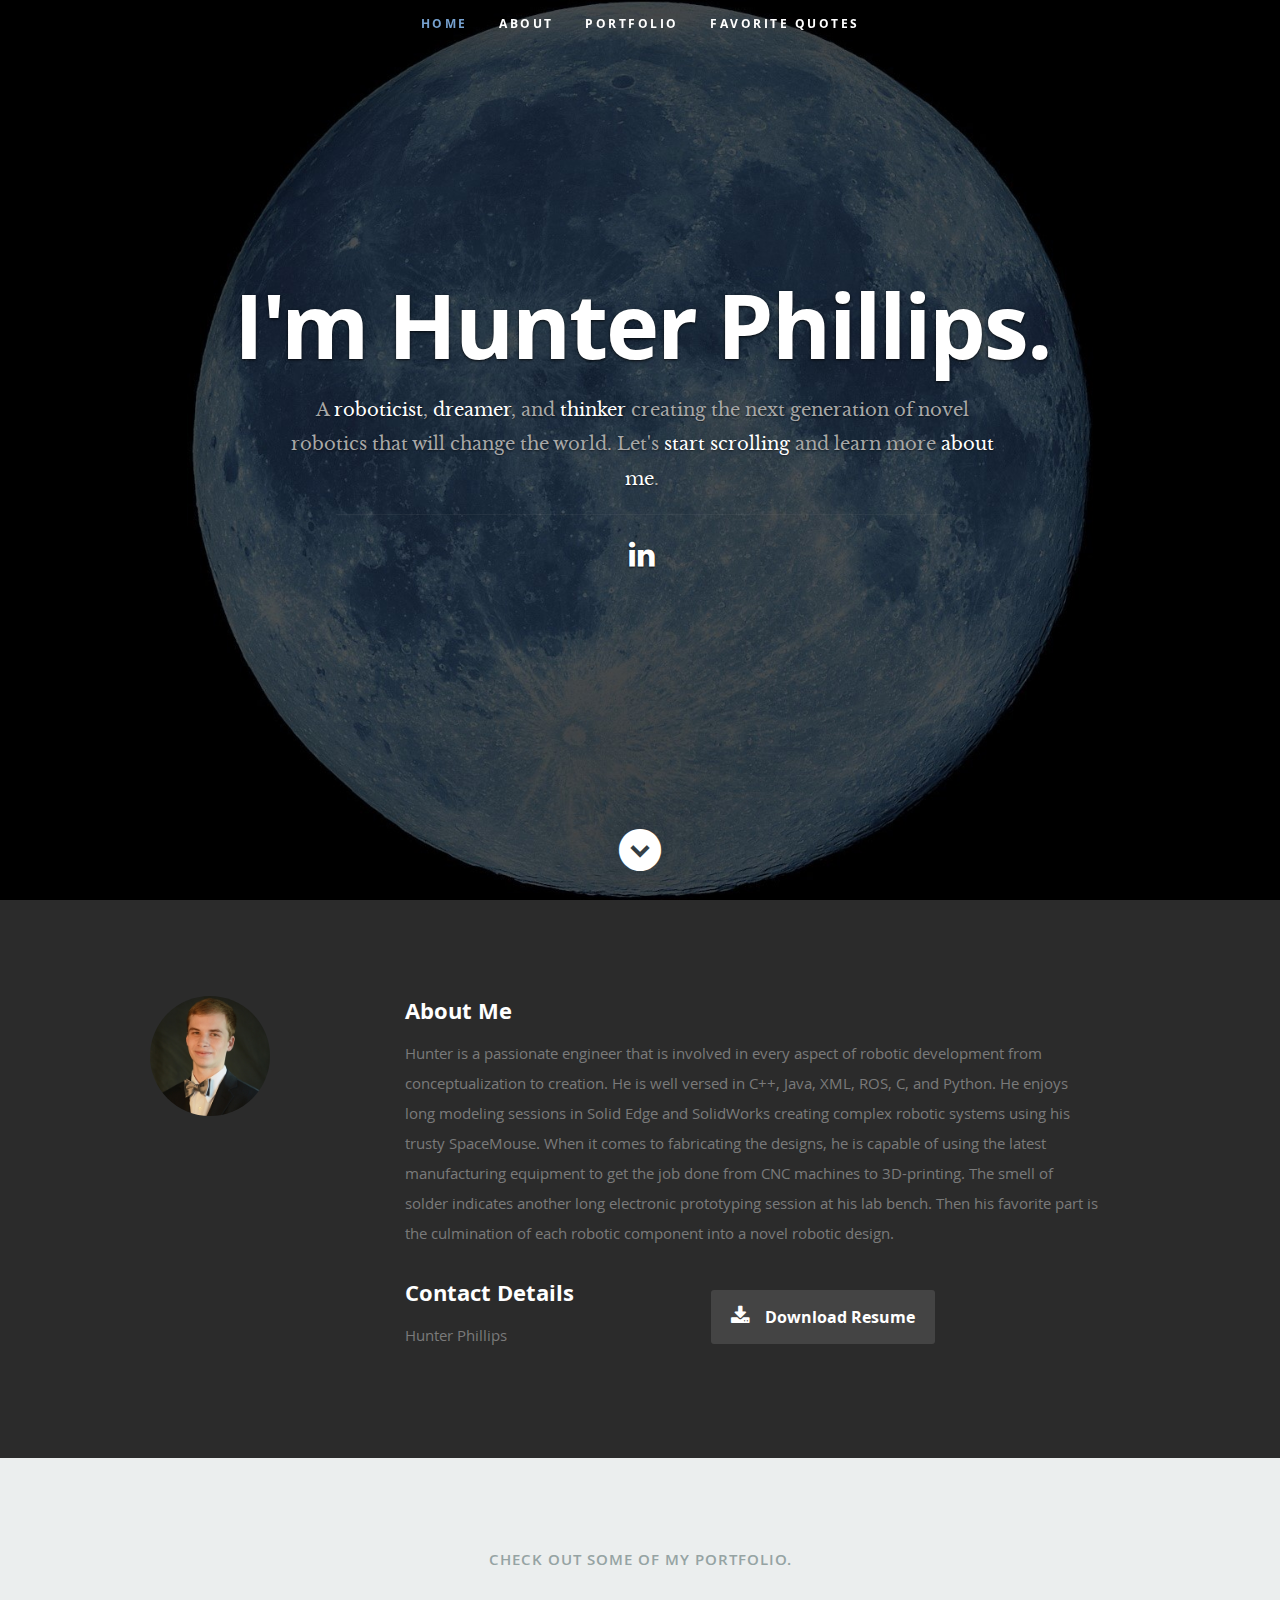
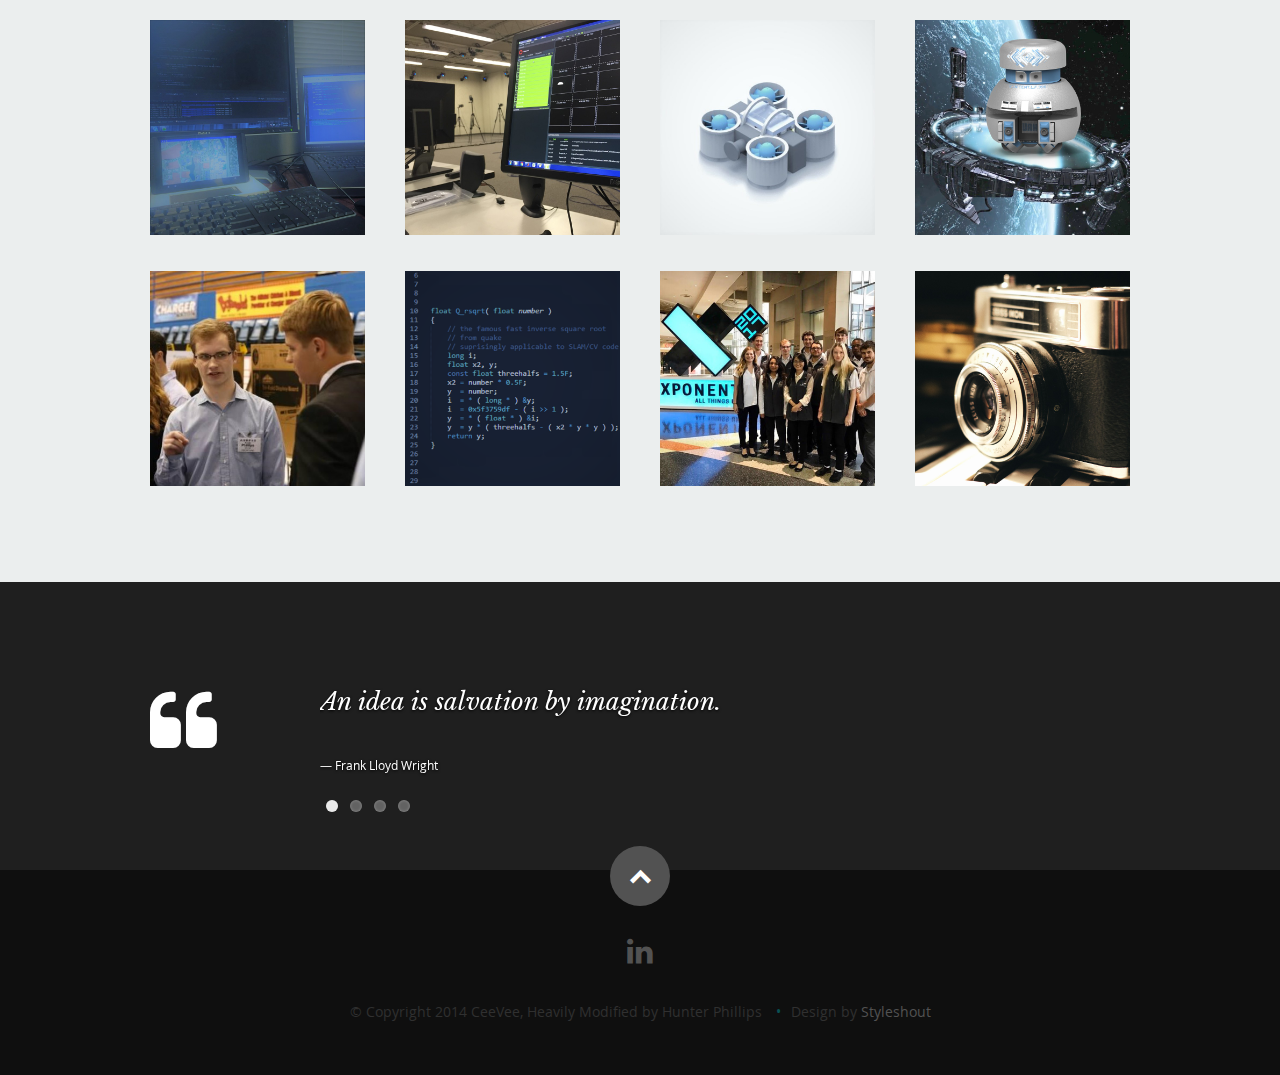
<file: index.html>
<!DOCTYPE html>
<!--[if lt IE 8 ]><html class="no-js ie ie7" lang="en"> <![endif]-->
<!--[if IE 8 ]><html class="no-js ie ie8" lang="en"> <![endif]-->
<!--[if (gte IE 8)|!(IE)]><!--><html class="no-js" lang="en"> <!--<![endif]-->
<head>

   <!--- Basic Page Needs
   ================================================== -->
   <meta charset="utf-8">
	<title>robolux</title>
	<meta name="description" content="">
	<meta name="author" content="">

   <!-- Mobile Specific Metas
   ================================================== -->
	<meta name="viewport" content="width=device-width, initial-scale=1, maximum-scale=1">

	<!-- CSS
    ================================================== -->
   <link rel="stylesheet" href="css/default.css">
	<link rel="stylesheet" href="css/layout.css">
   <link rel="stylesheet" href="css/media-queries.css">
   <link rel="stylesheet" href="css/magnific-popup.css">

   <!-- Script
   ================================================== -->
	<script src="js/modernizr.js"></script>

   <!-- Favicons
	================================================== -->
	<link rel="apple-touch-icon" sizes="180x180" href="/apple-touch-icon.png">
   <link rel="icon" type="image/png" sizes="32x32" href="/favicon-32x32.png">
   <link rel="icon" type="image/png" sizes="16x16" href="/favicon-16x16.png">
   <link rel="manifest" href="/manifest.json">

</head>

<body>

   <!-- Header
   ================================================== -->
   <header id="home">

      <nav id="nav-wrap">

         <a class="mobile-btn" href="#nav-wrap" title="Show navigation">Show navigation</a>
         <a class="mobile-btn" href="#" title="Hide navigation">Hide navigation</a>

         <ul id="nav" class="nav">
            <li class="current"><a class="smoothscroll" href="#home">Home</a></li>
            <li><a class="smoothscroll" href="#about">About</a></li>
	         <!--<li><a class="smoothscroll" href="#resume">Resume</a></li>-->
            <li><a class="smoothscroll" href="#portfolio">Portfolio</a></li>
            <!--<li><a class="smoothscroll" href="#blog">Blog.</a></li>-->
            <li><a class="smoothscroll" href="#quotes">Favorite Quotes</a></li>
            <!--<li><a class="smoothscroll" href="#contact">Contact</a></li> -->
         </ul> <!-- end #nav -->

      </nav> <!-- end #nav-wrap -->

      <div class="row banner">
         <div class="banner-text">
            <h1 class="responsive-headline">I'm Hunter Phillips.</h1>
            <h3>A <span>roboticist</span>, <span>dreamer</span>, and <span>thinker</span> creating the next generation of novel robotics that will change the world. Let's <a class="smoothscroll" href="#about">start scrolling</a>
            and learn more <a class="smoothscroll" href="#about">about me</a>.</h3>
            <hr />
            <ul class="social">
               <li><a href="https://www.linkedin.com/in/hunter-phillips-aa0257108"target="_blank"><i class="fa fa-linkedin"></i></a></li>
            </ul>
         </div>
      </div>

      <p class="scrolldown">
         <a class="smoothscroll" href="#about"><i class="icon-down-circle"></i></a>
      </p>

   </header> <!-- Header End -->


   <!-- About Section
   ================================================== -->
   <section id="about">

      <div class="row">

         <div class="three columns">

            <img class="profile-pic"  src="images/profilepic.png" alt="" />

         </div>

         <div class="nine columns main-col">

            <h2>About Me</h2>

            <p>
            Hunter is a passionate engineer that is involved in every aspect of robotic development from conceptualization to creation. He is well versed in C++, Java, XML, ROS, C, and Python. He enjoys long modeling sessions in Solid Edge and SolidWorks creating complex robotic systems using his trusty SpaceMouse. When it comes to fabricating the designs, he is capable of using the latest manufacturing equipment to get the job done from CNC machines to 3D-printing. The smell of solder indicates another long electronic prototyping session at his lab bench. Then his favorite part is the culmination of each robotic component into a novel robotic design.
            </p>

            <div class="row">

               <div class="columns contact-details">

                  <h2>Contact Details</h2>
                  <p class="address">
						   <span>Hunter Phillips</span><br>
					   </p>

               </div>

               <div class="columns download">
                  <p>
                     <a href="#" class="button"><i class="fa fa-download"></i>Download Resume</a>
                  </p>
               </div>

            </div> <!-- end row -->

         </div> <!-- end .main-col -->

      </div>

   </section> <!-- About Section End-->


   <!-- Resume Section
  
   <section id="resume">

       Work
      <div class="row work">

         <div class="three columns header-col">
            <h1><span>Work</span></h1>
         </div>

         <div class="nine columns main-col">

            <div class="row item">

               <div class="twelve columns">

                  <h3>Robotics Engineer Intern</h3>
                  <p class="info">Leidos <span>&bull;</span> <em class="date">May 2106 - Present</em></p>

                  <p>
                  Robotics Engineer Intern in the Position, Navigation, and Timing (PNT) group supporting real-time field testing and development of rapid analysis tools for the DARPA Squad-X project.
                  </p>

               </div>

            </div>  item end 

            <div class="row item">

               <div class="twelve columns">

                  <h3>Undergraduate Research Assistant</h3>
                  <p class="info">The University of Alabama in Huntsville <span>&bull;</span> <em class="date">September 2015 - Present</em></p>

                  <p>
                  Undergraduate Research Assistant working on analysis, design, and prototyping of Bio-Inspired Robotics in the Mechanical and Aerospace Engineering department at UAH.
                  </p>

               </div>

            </div>  item end 

            <div class="row item">

               <div class="twelve columns">

                  <h3>Summer Research Aide</h3>
                  <p class="info">The University of Alabama in Huntsville <span>&bull;</span> <em class="date">May 2014 - July 2014</em></p>

                  <p>
                  Assisted in the development and testing of an unmanned hexacopter capable of taking infrared and thermal imaging of row crops to determine soil moisture content. Designated flight safety officer on test day, which entailed the creation of a flight safety guidelines and procedures document. Worked on Solid Edge modeling of UAV components and worked on the setup of 3D scanning systems.
                  </p>

               </div>

            </div> <! item end 

         </div> <!main-col end 

      </div> < End Work 

      <! Education
      
      <div class="row education">

         <div class="three columns scol">
            <h1><span>Education</span></h1>
         </div>

         <div class="nine columns main-col">

            <div class="row item">

               <div class="twelve columns">

                  <h3>University of Alabama in Huntsville</h3>
                  <p class="info">Bachelor's Degree, Mechanical Engineering with Honors <span>&bull;</span> <em class="date">2015-2019</em></p>

                  <p>
                  Involved in AUVSI, AIAA, and ASME.
                  </p>

               </div>

            </div> <! item end
         </div> <! main-col end

      </div> <! End Education 

<! Don't need this at the moment.

      <div class="row skill">

         <div class="three columns header-col">
            <h1><span>Skills</span></h1>
         </div>

         <div class="nine columns main-col">

            <p>Sed ut perspiciatis unde omnis iste natus error sit voluptatem accusantium doloremque laudantium, totam rem aperiam,
            eaque ipsa quae ab illo inventore veritatis et quasi architecto beatae vitae dicta sunt explicabo. Nemo enim ipsam
            voluptatem quia voluptas sit aspernatur aut odit aut fugit, sed quia consequuntur magni dolores eos qui ratione
            voluptatem sequi nesciunt.
            </p>

				<div class="bars">

				   <ul class="skills">
					   <li><span class="bar-expand photoshop"></span><em>Photoshop</em></li>
                  <li><span class="bar-expand illustrator"></span><em>Illustrator</em></li>
						<li><span class="bar-expand wordpress"></span><em>Wordpress</em></li>
						<li><span class="bar-expand css"></span><em>CSS</em></li>
						<li><span class="bar-expand html5"></span><em>HTML5</em></li>
                  <li><span class="bar-expand jquery"></span><em>jQuery</em></li>
					</ul>

				</div>

			</div> 

      </div>

   </section>  Resume Section End
    ================================================== -->


   <!-- Portfolio Section
   ================================================== -->
   <section id="portfolio">

      <div class="row">

         <div class="twelve columns collapsed">

            <h1>Check Out Some of My Portfolio.</h1>

            <!-- Test Stuff for future implementation
            <div id="f1_container">
            <div id="f1_card" class="shadow">
               <div class="front face">
                  <img src="/images/portfolio/coffee.jpg"/>
               </div>
               <div class="back face center">
                  <p>TEST INFORMATION.</p>
                  <p>Test</p>
               </div>
            </div>
            </div>
            -->

            <!-- portfolio-wrapper -->
            <div id="portfolio-wrapper" class="bgrid-quarters s-bgrid-thirds cf">

          	   <div class="columns portfolio-item">
                  <div class="item-wrap">

                     <a href="#modal-01" title="">
                        <img alt="" src="images/portfolio/work_square_800.jpg">
                        <div class="overlay">
                           <div class="portfolio-item-meta">
          					      <h5>Work</h5>
                              <p>DARPA | DOD</p>
          					   </div>
                        </div>
                        <div class="link-icon"><i class="icon-plus"></i></div>
                     </a>

                  </div>
          		</div> <!-- item end -->

               <div class="columns portfolio-item">
                  <div class="item-wrap">

                     <a href="#modal-02" title="">
                        <img alt="" src="images/portfolio/Research_Square_800.jpg">
                        <div class="overlay">
                           <div class="portfolio-item-meta">
          					      <h5>Research</h5>
                              <p>UAV | Bio-Inspired Robotics</p>
          					   </div>
                        </div>
                        <div class="link-icon"><i class="icon-plus"></i></div>
                     </a>

                  </div>
          		</div> <!-- item end -->

               <div class="columns portfolio-item">
                  <div class="item-wrap">

                     <a href="#modal-03" title="">
                        <img alt="" src="images/portfolio/personal_square_800.jpg">
                        <div class="overlay">
                           <div class="portfolio-item-meta">
          					      <h5>Personal</h5>
                              <p>Nanoscale Tilt-rotor | Computer Setup</p>
          					   </div>
                        </div>
                        <div class="link-icon"><i class="icon-plus"></i></div>
                     </a>

                  </div>
          		</div> <!-- item end -->

               <div class="columns portfolio-item">
                  <div class="item-wrap">

                     <a href="#modal-04" title="">
                        <img alt="" src="images/portfolio/Classwork_Square_800.jpg">
                        <div class="overlay">
                           <div class="portfolio-item-meta">
          					      <h5>Classwork and Projects</h5>
                              <p>TA | CAD | Robotic Ethics</p>
          					   </div>
                        </div>
                        <div class="link-icon"><i class="icon-plus"></i></div>
                     </a>

                  </div>
          		</div> <!-- item end -->

               <div class="columns portfolio-item">
                  <div class="item-wrap">

                     <a href="#modal-05" title="">
                        <img alt="" src="images/portfolio/volunteering_square_800.jpg">
                        <div class="overlay">
                           <div class="portfolio-item-meta">
          					      <h5>Volunteering</h5>
                              <p>Science Fair Judge | FLL Mentor</p>
          					   </div>
                        </div>
                        <div class="link-icon"><i class="icon-plus"></i></div>
                     </a>

                  </div>
          		</div> <!-- item end -->

               <div class="columns portfolio-item">
                  <div class="item-wrap">

                     <a href="#modal-06" title="">
                        <img alt="" src="images/portfolio/skills_square_800.png">
                        <div class="overlay">
                           <div class="portfolio-item-meta">
          					      <h5>Skills</h5>
                              <p>CAD | Coding | Electrical Circuits</p>
          					   </div>
                        </div>
                        <div class="link-icon"><i class="icon-plus"></i></div>
                     </a>

                  </div>
          		</div> <!-- item end -->

               <div class="columns portfolio-item">
                  <div class="item-wrap">

                     <a href="#modal-07" title="">
                        <img alt="" src="images/portfolio/leadership_800.jpg">
                        <div class="overlay">
                           <div class="portfolio-item-meta">
          					      <h5>Leadership</h5>
                              <p>Clubs</p>
          					   </div>
                        </div>
                        <div class="link-icon"><i class="icon-plus"></i></div>
                     </a>

                  </div>
          		</div> 

               <div class="columns portfolio-item">
                  <div class="item-wrap">

                     <a href="#modal-08" title="">
                        <img alt="" src="images/portfolio/retrocam.jpg">
                        <div class="overlay">
                           <div class="portfolio-item-meta">
          					      <h5>Blog</h5>
                              <p>My Latest Thoughts | Experiences | and Projects</p>
          					   </div>
                        </div>
                        <div class="link-icon"><i class="icon-plus"></i></div>
                     </a>

                  </div>
          		</div>

            </div> <!-- portfolio-wrapper end -->

         </div> <!-- twelve columns end -->


         <!-- Modal Popup
	      --------------------------------------------------------------- -->

         <div id="modal-01" class="popup-modal mfp-hide">

		      <img class="scale-with-grid" src="images/portfolio/modals/Work_Landscape.png" alt="" />

		      <div class="description-box">
			      <h4>Work Projects</h4>
			      <p>My position as a Robotics Engineer Intern at Leidos has enabled me to work on the DARPA Squad-X project which entailed responsibility
               for a $20,000+ UAV including, but not limited to, piloting,
               sensor payload bay design and construction, maintenance, and
               flight logs. I also worked on Android Development, simultaneous localization and mapping, CAD, and live-testing debugging.
               </p>
               <span class="categories"><i class="fa fa-tag"></i>SLAM, DARPA, UGV, UAV, CAD, Android SDK/NDK</span>
		      </div>

            <div class="link-box">
               <a href="https://robolux.github.io/#work">More info</a>
		         <a class="popup-modal-dismiss">Close</a>
            </div>

	      </div><!-- modal-01 End -->

         <div id="modal-02" class="popup-modal mfp-hide">

		      <img class="scale-with-grid" src="images/portfolio/modals/Reseach_1050700.jpg" alt="" />

		      <div class="description-box">
			      <h4>Research Projects</h4>
			      <p>Vicon Camera Operator for various projects including the
               study of aerodynamic properties of butterflies and 3D vision
               navigation of a nano-quad. Designed and fabricated an
               artificial butterfly capable of a fluid flapping motion through
               the implementation of a crank lever mechanism.
               </p>
               <p>
               Presented a paper on the Design and Development
               of an Artificial Butterfly at the AIAA Region II Student Conference.
               </p>
               <span class="categories"><i class="fa fa-tag"></i>3D Vision, Bio-Design, Locomotion Methods, Vicon IR</span>
		      </div>

            <div class="link-box">
               <a href="https://robolux.github.io/#research">More info</a>
		         <a class="popup-modal-dismiss">Close</a>
            </div>

	      </div><!-- modal-02 End -->

         <div id="modal-03" class="popup-modal mfp-hide">

		      <img class="scale-with-grid" src="images/portfolio/modals/Personal_Landscape_1050700.jpg" alt="" />

		      <div class="description-box">
			      <h4>Personal Projects</h4>
			      <p>
               I completed independent research on the development of a sub 7.5cm UAV. 
               The research includes characterization of flight in low Reynolds number conditions 
               and the subsequent design of a novel UAV. It involved the development of a custom flight 
               controller, airframe, and tilt-rotor control methods.
               </p>
               <p>
               The research project won 1st at ASEF, 2nd at NARSEF, and 2nd at ISWEEEP in the category of Engineering.
               It also won 1st at the Gorgas Scholarship Program, Boeing Best of Show and the NASA Award of Excellence at ASEF, and 9 
               other various special awards throughout the competitions, along with being invited to present at the Young Professional 
               and Student Technical Poster Session for the AIAA Greater Huntsville Section. 
               </p>
               <p>
               I also enjoying coding and CADing on my own personal computer outfitted with all the nerd goodies.      
               </p>
               <span class="categories"><i class="fa fa-tag"></i>Branding</span>
		      </div>

            <div class="link-box">
               <a href="https://robolux.github.io/#personal">More info</a>
		         <a class="popup-modal-dismiss">Close</a>
            </div>

	      </div><!-- modal-03 End -->

         <div id="modal-04" class="popup-modal mfp-hide">

		      <img class="scale-with-grid" src="images/portfolio/modals/Classwork_Landscape1050700.png" alt="" />

		      <div class="description-box">
			      <h4>Classwork and Projects</h4>
			      <p>
               I am currently a TA for ENG101 which is an introductory course for Matlab and Python.
               </p>
               <p> 
               I recently wrote a paper titled "Snowflake Patterns in Artificial Emotions for use in Robotic Applications" 
               for a robotic ethics course. 
               </p>
               <p>
               While taking a CAD class in the fall 2016 semester I had to create 2 CAD models which I 
               chose to be VINCENT from the 1979 Disney thriller The Black Hole and Brains from Transformers.
               </p>
               <span class="categories"><i class="fa fa-tag"></i>School</span>
		      </div>

            <div class="link-box">
               <a href="https://robolux.github.io/#classwork">More info</a>
		         <a class="popup-modal-dismiss">Close</a>
            </div>

	      </div><!-- modal-04 End -->

         <div id="modal-05" class="popup-modal mfp-hide">

		      <img class="scale-with-grid" src="images/portfolio/modals/Volunteer_Landscape_1050700.jpg" alt="" />

		      <div class="description-box">
			      <h4>Volunteering</h4>
			      <p>
               Judge at the Alabama Science and Engineering Fair and North Alabama Regional Science and Engineering Fair for ISEF and Junior Grand slots.
               </p>
               <p>
               FLL Coach for two teams at Randolph Middle School. Go Raiders! 
               </p>
               <p>
               Also led BSA Explorer Post 3.14 at Dynetics as Post President, Administrative Vice President, and Deputy Program Vice President.
               </p>       
               <span class="categories"><i class="fa fa-tag"></i>ISEF, FLL, FIRST, BSA, Leadership</span>
		      </div>

            <div class="link-box">
               <a href="https://robolux.github.io/#volunteering">More info</a>
		         <a class="popup-modal-dismiss">Close</a>
            </div>

	      </div><!-- modal-05 End -->

         <div id="modal-06" class="popup-modal mfp-hide">

		      <img class="scale-with-grid" src="images/portfolio/modals/skills_1050700.jpg" alt="" />

		      <div class="description-box">
			      <h4>Skills</h4>
			      <p>
               Robotics, computer vision, C++, C, Python, Matlab, Java, XML, Prototyping, 3-D printing, material layup, CAD, machining, circuits, schematics, soldering, UAV, UGV, SLAM, Android NDK and SDK, Solid Edge, SolidWorks, Catia, Pro-E, Reflow Oven, CNC, Welding, 9 DOF sensors, MCU, and having fun every day at work.      
               </p>
               <span class="categories"><i class="fa fa-tag"></i>Expertise in Robotics</span>
		      </div>

            <div class="link-box">
               <a href="https://robolux.github.io/#skills">More info</a>
		         <a class="popup-modal-dismiss">Close</a>
            </div>

	      </div><!-- modal-06 End -->

         <div id="modal-07" class="popup-modal mfp-hide">

		      <img class="scale-with-grid" src="images/portfolio/modals/m-origami.jpg" alt="" />

		      <div class="description-box">
			      <h4>Leadership</h4>
			      <p>Vice President of the UAH AUVSI Student Chapter. Responsible for leading the technical side of the post, including management of robot competition teams, to ensuring all incoming students have the opportunity to expand their knowledge on autonomous systems.</p>
               <p>Senior Mechanical Engineering Advisor to the UAH Electric Vehicle Club. I oversee and advise all mechanical development from CAD frame design to precise manufacturing and implementation.</p>
               <span class="categories"><i class="fa fa-tag"></i>Autonomous, Project Manager, Senior Advisor</span>
		      </div>

            <div class="link-box">
               <a href="https://robolux.github.io/#leadership">Details</a>
		         <a class="popup-modal-dismiss">Close</a>
            </div>

	      </div>

         <div id="modal-08" class="popup-modal mfp-hide">

		      <img class="scale-with-grid" src="images/portfolio/modals/m-retrocam.jpg" alt="" />

		      <div class="description-box">
			      <h4>Blog</h4>
			      <p>I am a design engineer with a passion for implementing robotic designs that nobody could ever dream off. When I view nature or various art pieces I can image robotic concepts from within them. My blog is where you can view my robot dreams, concepts, designs, and experiences. I have many new ideas and adventures coming soon, so stay tuned!</p>
               <span class="categories"><i class="fa fa-tag"></i>Life of a Roboticist</span>
		      </div>

            <div class="link-box">
               <a href="blog.html">Details</a>
		         <a class="popup-modal-dismiss">Close</a>
            </div>

	      </div>

      </div> <!-- row End -->

   </section> <!-- Portfolio Section End-->

   <!-- Future Use

   <section id="blog">

      <div class="row section-head">

         <div class="twelve columns">

            <h1>My Latest Thoughts, Experiences, and Projects.<span>.</span></h1>

            <hr />

            <p> 
            My dreams and robot experiences reside here.
            </p>           

          </div>

      </div>

      <div class="row">

         <div class="twelve columns">

            <div id="blog-wrapper" class="bgrid-third s-bgrid-half mob-bgrid-whole group">

               <article class="bgrid">
                  
                  <h5>September 2, 2014</h5>
                  <h3><a href="single.html">Sed ut perspiciatis unde omnis iste natus</a></h3>
                              
                  <p>Proin gravida nibh vel velit auctor aliquet. Aenean sollicitudin, lorem quis bibendum auctor,
                  isi elit consequat ipsum, nec sagittis sem nibh id elit. Sed ut perspiciatis unde omnis iste natus error sit voluptatem accusantium.
                  </p>
                           
               </article>

               <article class="bgrid">
                  
                  <h5>August 29, 2014</h5>
                  <h3><a href="single.html">Natus error sit voluptatem accusantium.</a></h3>
                              
                  <p>
                  Sed ut perspiciatis unde omnis iste natus error sit voluptatem accusantium doloremque laudantium, 
                  totam rem aperiam, eaque ipsa quae ab illo inventore veritatis et quasi architecto beatae vitae dicta sunt explicabo. 
                  </p>
                           
               </article>

               <article class="bgrid">
                  
                  <h5>August 28, 2014</h5>   
                  <h3><a href="single.html">Ut enim ad minim veniam quis nostrud</a></h3>
                              
                  <p>
                  Proin gravida nibh vel velit auctor aliquet. Aenean sollicitudin, lorem quis bibendum auctor,
                  isi elit consequat ipsum, nec sagittis sem nibh id elit. Sed ut perspiciatis unde omnis iste natus error sit voluptatem accusantium. 
                  </p>
                           
               </article>

               <article class="bgrid first">
                  
                  <h5>August 27, 2014</h5>
                  <h3><a href="single.html">Sed ut perspiciatis unde omnis iste natus</a></h3>
                              
                  <p>
                  Lorem ipsum dolor sit amet, consectetur adipisicing elit, sed do eiusmod
                  tempor incididunt ut labore et dolore magna aliqua. Ut enim ad minim veniam,
                  quis nostrud exercitation ullamco laboris nisi ut aliquip ex ea commodo
                  consequat.
                  </p>
                           
               </article>

               <article class="bgrid">
                  
                  <h5>August 25, 2014</h5>
                  <h3><a href="single.html">Rerum dignissimos alias eligendi laudantium quod.</a></h3>
                              
                  <p>
                  Lorem ipsum dolor sit amet, consectetur adipisicing elit. Laborum fuga distinctio natus ab sint 
                  voluptate quos cumque assumenda ipsa cupiditate aperiam officiis recusandae nemo labore adipisci harum, 
                  ea odio dolor. 
                  </p>
                           
               </article>

               <article class="bgrid">
                  
                  <h5>August 23, 2014</h5>
                  <h3><a href="single.html">Sed ut perspiciatis unde omnis iste natus</a></h3>
                              
                  <p>Lorem ipsum dolor sit amet, consectetur adipisicing elit. Nesciunt cumque, aut nam at, 
                  doloremque repellat blanditiis quo accusantium, rerum dignissimos alias eligendi, laudantium quod. 
                  Autem nihil explicabo ipsa magnam porro.
                  </p>
                           
               </article>                     

            </div> 

         </div> 

      </div> 

   </section> 
   Future Use -->


   <!-- Quotes Section
   ================================================== -->
   <section id="quotes">

      <div class="text-container">

         <div class="row">

            <div class="two columns header-col">

               <h1><span>My Favorite Quotes</span></h1>

            </div>

            <div class="ten columns flex-container">

               <div class="flexslider">

                  <ul class="slides">

                     <li>
                        <blockquote>
                           <p>

                           An idea is salvation by imagination.

                           </p>
                           <cite>Frank Lloyd Wright</cite>
                        </blockquote>
                     </li> <!-- slide ends -->

                     <li>
                        <blockquote>
                           <p>

                           Look deep into nature, and then you will understand everything better. 

                           </p>
                           <cite>Albert Einstein</cite>
                        </blockquote>
                     </li> <!-- slide ends -->

                     <li>
                        <blockquote>
                           <p>

                           Does anybody find it creepy how many Grant robots have been on the show? Is it just me or he like trying to clone himself and make a little army?

                           </p>
                           <cite>Kari Byron</cite>
                        </blockquote>
                     </li> <!-- slide ends -->

                     <li>
                        <blockquote>
                           <p>

                           If you can dream it, you can do it. 

                           </p>
                           <cite>Walt Disney</cite>
                        </blockquote>
                     </li> <!-- slide ends -->

                  </ul>

               </div> <!-- div.flexslider ends -->

            </div> <!-- div.flex-container ends -->

         </div> <!-- row ends -->

       </div>  <!-- text-container ends -->

   </section> <!-- Quotes Section End-->


   <!-- Contact Section
   ================================================== 
   <section id="contact">

         <div class="row section-head">

            <div class="two columns header-col">

               <h1><span>Get In Touch.</span></h1>

            </div>

            <div class="ten columns">

                  <p class="lead">Sed ut perspiciatis unde omnis iste natus error sit voluptatem accusantium doloremque laudantium, totam rem aperiam,
                  eaque ipsa quae ab illo inventore veritatis et quasi architecto beatae vitae dicta sunt explicabo. Nemo enim ipsam
                  voluptatem quia voluptas sit aspernatur aut odit aut fugit.
                  </p>

            </div>

         </div>

         <div class="row">

            <div class="eight columns">

               <form action="" method="post" id="contactForm" name="contactForm">
					<fieldset>

                  <div>
						   <label for="contactName">Name <span class="required">*</span></label>
						   <input type="text" value="" size="35" id="contactName" name="contactName">
                  </div>

                  <div>
						   <label for="contactEmail">Email <span class="required">*</span></label>
						   <input type="text" value="" size="35" id="contactEmail" name="contactEmail">
                  </div>

                  <div>
						   <label for="contactSubject">Subject</label>
						   <input type="text" value="" size="35" id="contactSubject" name="contactSubject">
                  </div>

                  <div>
                     <label for="contactMessage">Message <span class="required">*</span></label>
                     <textarea cols="50" rows="15" id="contactMessage" name="contactMessage"></textarea>
                  </div>

                  <div>
                     <button class="submit">Submit</button>
                     <span id="image-loader">
                        <img alt="" src="images/loader.gif">
                     </span>
                  </div>

					</fieldset>
				   </form> 

               <div id="message-warning"> Error boy</div>
				   <div id="message-success">
                  <i class="fa fa-check"></i>Your message was sent, thank you!<br>
				   </div>

            </div>


            <aside class="four columns footer-widgets">

               <div class="widget widget_contact">

					   <h4>Address and Phone</h4>
					   <p class="address">
						   Jonathan Doe<br>
						   1600 Amphitheatre Parkway <br>
						   Mountain View, CA 94043 US<br>
						   <span>(123) 456-7890</span>
					   </p>

				   </div>

               <div class="widget widget_tweets">

                  <h4 class="widget-title">Latest Tweets</h4>

                  <ul id="twitter">
                     <li>
                        <span>
                        This is Photoshop's version  of Lorem Ipsum. Proin gravida nibh vel velit auctor aliquet.
                        Aenean sollicitudin, lorem quis bibendum auctor, nisi elit consequat ipsum
                        <a href="#">http://t.co/CGIrdxIlI3</a>
                        </span>
                        <b><a href="#">2 Days Ago</a></b>
                     </li>
                     <li>
                        <span>
                        Sed ut perspiciatis unde omnis iste natus error sit voluptatem accusantium doloremque laudantium, totam rem aperiam,
                        eaque ipsa quae ab illo inventore veritatis et quasi
                        <a href="#">http://t.co/CGIrdxIlI3</a>
                        </span>
                        <b><a href="#">3 Days Ago</a></b>
                     </li>
                  </ul>

		         </div>

            </aside>

      </div>

   </section> Contact Section End-->


   <!-- footer
   ================================================== -->
   <footer>

      <div class="row">

         <div class="twelve columns">

            <ul class="social-links">
               <li><a href="https://www.linkedin.com/in/hunter-phillips-aa0257108"target="_blank"><i class="fa fa-linkedin"></i></a></li>
            </ul>

            <ul class="copyright">
               <li>&copy; Copyright 2014 CeeVee, Heavily Modified by Hunter Phillips</li>
               <li>Design by <a title="Styleshout" href="http://www.styleshout.com/">Styleshout</a></li>   
            </ul>

         </div>

         <div id="go-top"><a class="smoothscroll" title="Back to Top" href="#home"><i class="icon-up-open"></i></a></div>

      </div>

   </footer> <!-- Footer End-->

   <!-- Java Script
   ================================================== -->
   <script src="http://ajax.googleapis.com/ajax/libs/jquery/1.10.2/jquery.min.js"></script>
   <script>window.jQuery || document.write('<script src="js/jquery-1.10.2.min.js"><\/script>')</script>
   <script type="text/javascript" src="js/jquery-migrate-1.2.1.min.js"></script>

   <script src="js/jquery.flexslider.js"></script>
   <script src="js/waypoints.js"></script>
   <script src="js/jquery.fittext.js"></script>
   <script src="js/magnific-popup.js"></script>
   <script src="js/init.js"></script>

</body>

</html>
</file>
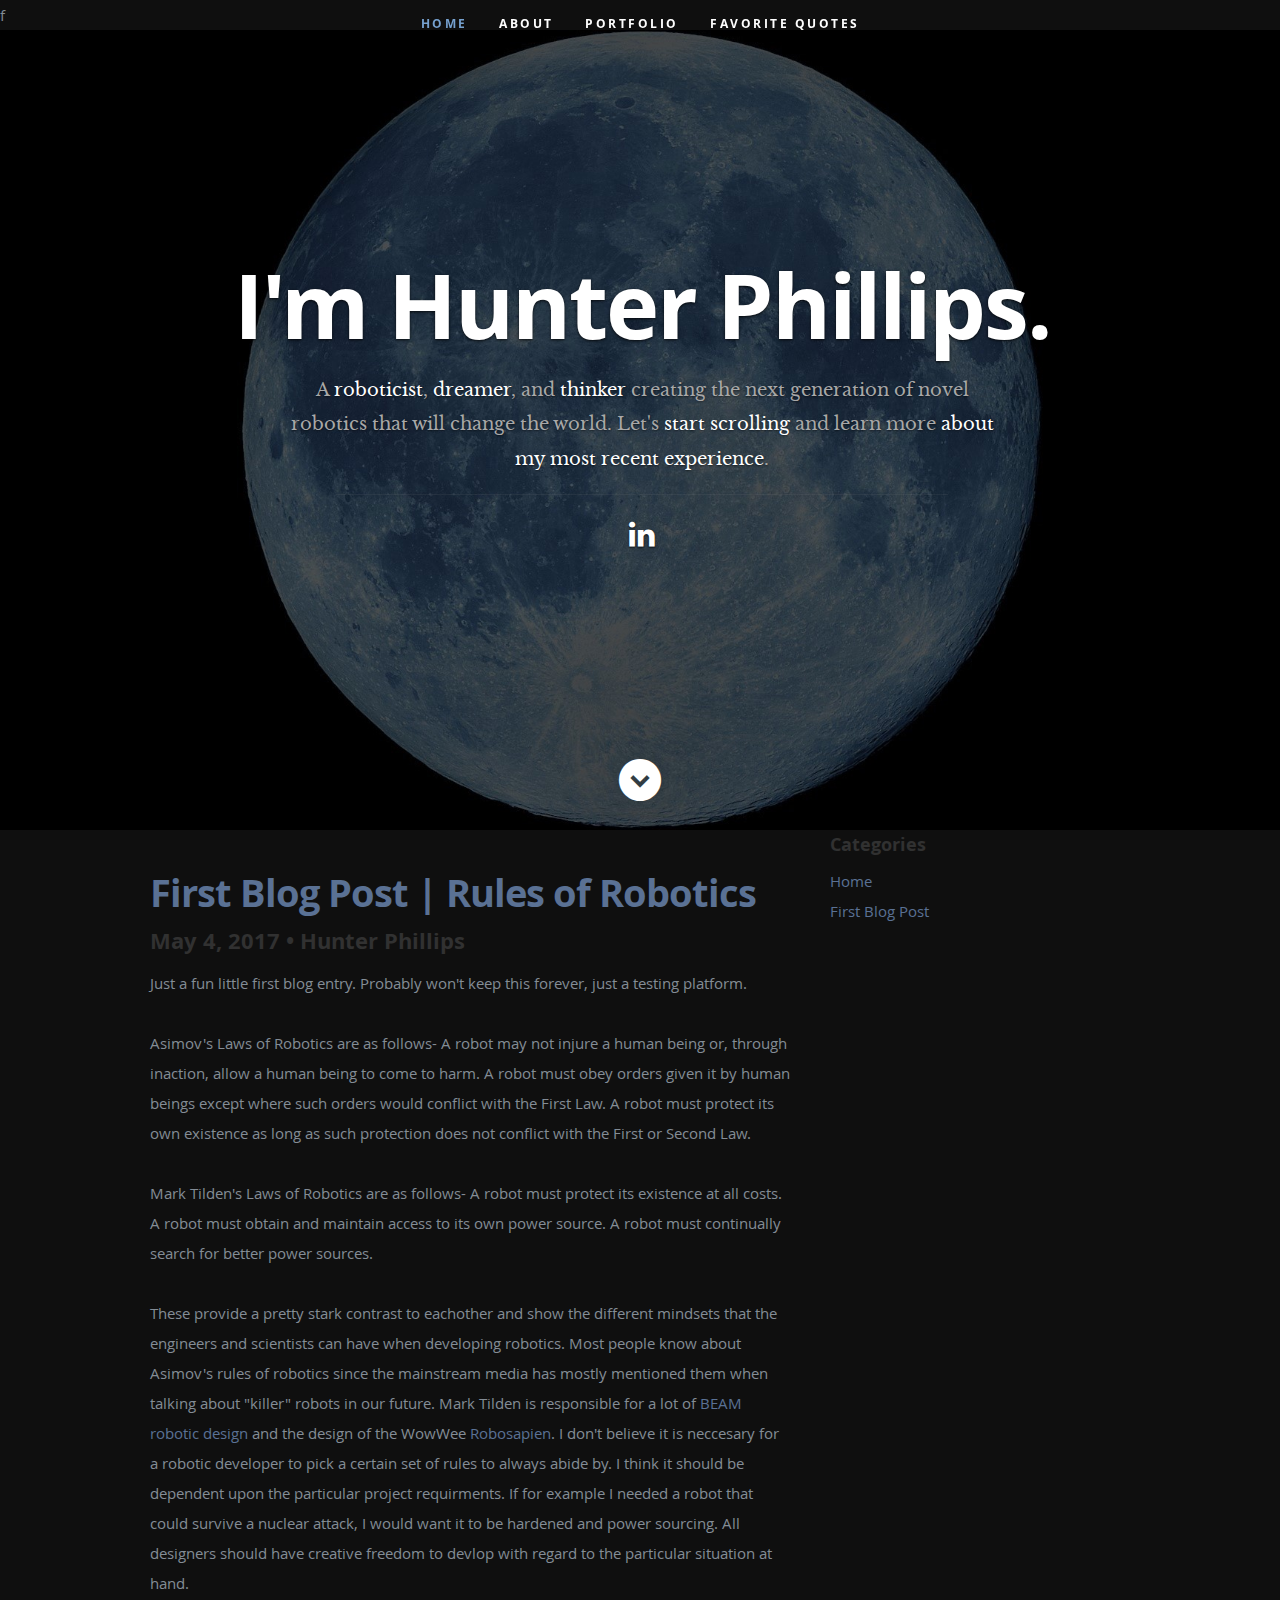
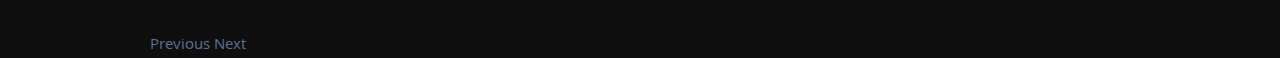
<file: 05_04_2017.html>
<!DOCTYPE html>
<!--[if lt IE 8 ]><html class="no-js ie ie7" lang="en"> <![endif]-->
<!--[if IE 8 ]><html class="no-js ie ie8" lang="en"> <![endif]-->
<!--[if (gte IE 8)|!(IE)]><!--><html class="no-js" lang="en"> <!--<![endif]-->
<head>

   <!--- Basic Page Needs
   ================================================== -->
   <meta charset="utf-8">
	<title>robolux</title>
	<meta name="description" content="">
	<meta name="author" content="">

   <!-- Mobile Specific Metas
   ================================================== -->
	<meta name="viewport" content="width=device-width, initial-scale=1, maximum-scale=1">

	<!-- CSS
    ================================================== -->
   <link rel="stylesheet" href="css/default.css">
	<link rel="stylesheet" href="css/layout.css">
   <link rel="stylesheet" href="css/media-queries.css">
   <link rel="stylesheet" href="css/magnific-popup.css">

   <!-- Script
   ================================================== -->
	<script src="js/modernizr.js"></script>

   <!-- Favicons
	================================================== -->
	<link rel="apple-touch-icon" sizes="180x180" href="/apple-touch-icon.png">
   <link rel="icon" type="image/png" sizes="32x32" href="/favicon-32x32.png">
   <link rel="icon" type="image/png" sizes="16x16" href="/favicon-16x16.png">
   <link rel="manifest" href="/manifest.json">

</head>

<body>
f
   <!-- Header
   ================================================== -->
   <header id="home">

      <nav id="nav-wrap">

         <a class="mobile-btn" href="#nav-wrap" title="Show navigation">Show navigation</a>
         <a class="mobile-btn" href="#" title="Hide navigation">Hide navigation</a>

         <ul id="nav" class="nav">
            <li class="current"><a class="smoothscroll" href="../#home">Home</a></li>
            <li><a class="smoothscroll" href="../#about">About</a></li>
            <li><a class="smoothscroll" href="../#portfolio">Portfolio</a></li>
            <li><a class="smoothscroll" href="../#quotes">Favorite Quotes</a></li>
            <!--<li><a class="smoothscroll" href="#contact">Contact</a></li> -->
         </ul> <!-- end #nav -->

      </nav> <!-- end #nav-wrap -->

      <div class="row banner">
         <div class="banner-text">
            <h1 class="responsive-headline">I'm Hunter Phillips.</h1>
            <h3>A <span>roboticist</span>, <span>dreamer</span>, and <span>thinker</span> creating the next generation of novel robotics that will change the world. Let's <a class="smoothscroll" href="#about">start scrolling</a>
            and learn more <a class="smoothscroll" href="#about">about my most recent experience</a>.</h3>
            <hr />
            <ul class="social">
               <li><a href="https://www.linkedin.com/in/hunter-phillips-aa0257108"><i class="fa fa-linkedin"></i></a></li>
            </ul>
         </div>
      </div>

      <p class="scrolldown">
         <a class="smoothscroll" href="#about"><i class="icon-down-circle"></i></a>
      </p>

   </header> <!-- Header End -->

   
   <!-- Content
   ================================================== -->
   <section id="content">

      <div class="row">

         <div id="main" class="tab-whole eight columns entries">

            <article class="entry">


               <div class="entry-content">
                  <h1 class="entry-title">
                  <br>
                     <a title="" href="single.html">First Blog Post | Rules of Robotics</a>
                  </h1>
                  <h3>
                  May 4, 2017 • Hunter Phillips              
                  </h3>

                  <p>
                     
                  Just a fun little first blog entry. Probably won't keep this forever, just a testing platform.
                  </p>
                  <p>

                  Asimov's Laws of Robotics are as follows-

                  A robot may not injure a human being or, through inaction, allow a human being to come to harm.
                  A robot must obey orders given it by human beings except where such orders would conflict with the First Law.
                  A robot must protect its own existence as long as such protection does not conflict with the First or Second Law.
                  </p>
                  <p>

                  Mark Tilden's Laws of Robotics are as follows-

                  A robot must protect its existence at all costs.
                  A robot must obtain and maintain access to its own power source.
                  A robot must continually search for better power sources.
                  </p>
                  <p>

                  These provide a pretty stark contrast to eachother and show the different mindsets that the engineers and scientists can have when developing robotics. Most people know about Asimov's rules of robotics since the mainstream media has mostly mentioned them when talking about "killer" robots in our future. Mark Tilden is responsible for a lot of <a href="http://solarbotics.net/library.html"target="_blank">BEAM robotic design</a> and the design of the WowWee <a href="https://www.amazon.com/WowWee-Robosapien-Humanoid-Remote-Control/dp/B000161RFA"target="_blank">Robosapien</a>. I don't believe it is neccesary for a robotic developer to pick a certain set of rules to always abide by. I think it should be dependent upon the particular project requirments. If for example I needed a robot that could survive a nuclear attack, I would want it to be hardened and power sourcing. All designers should have creative freedom to devlop with regard to the particular situation at hand.
                  </p>
                  
               </div> 

            </article> <!-- /entry --> 

            <div class="pagenav group">
               <span class="prev"><a href="#" rel="prev">Previous</a></span> <!-- CHANGE THIS -->
               <span class="next"><a href="#" rel="next">Next</a></span>     <!-- CHANGE THIS -->             
            </div>            
            
         </div> <!-- /main -->  

         <div class="tab-whole four columns end" id="secondary">

            <aside id="sidebar">

               <!-- /widget_text for the future
               <div class="widget widget_text">

                  <h5 class="widget-title">Text Widget</h5>
                  <div class="textwidget">Proin gravida nibh vel velit auctor aliquet.
                  Aenean sollicitudin, lorem quis bibendum auctor, nisi elit consequat ipsum,
                  nec sagittis sem nibh id elit. Duis sed odio sit amet nibh vulputate cursus
                  a sit amet mauris. Morbi accumsan ipsum velit. 
                  </div>

               </div>  -->

               <div class="widget widget_categories">

                  <h5 class="widget-title">Categories</h5>
                  <ul class="link-list group">
                     <li><a href="blog.html">Home</a></li>
                     <li><a href="javascript:window.location.href=window.location.href"> First Blog Post </a></li> <!-- CHANGE THIS -->

                     <!-- CHANGE THIS EVERYTIME BLOG POST IS UPLOADED in form <li><a href="/02_14_17">Title of Blog Post</a></li> -->

                  </ul>

               </div> <!-- /widget_categories -->

               </div> <!-- /widget_photostream -->

            </aside> <!-- /sidebar -->

         </div> <!-- /secondary -->

      </div> <!-- /row -->      

   </section> <!-- /content -->


   <!-- About Section
   <section id="about">

      <div class="row">

         <div class="three columns">

            <img class="profile-pic"  src="images/profilepic.png" alt="" />

         </div>

         <div class="nine columns main-col">

            <h2>My Blog</h2>

            <p>
            TEST BLOG PAGE
            </p>

            <div class="row">

               <div class="columns contact-details">

                  <h2>Contact Details</h2>
                  <p class="address">
						   <span>Hunter Phillips</span><br>
						   <span>(256) 937-8950</span><br>
                     <span>hp0016@uah.edu</span>
					   </p>

               </div>

               <div class="columns download">
                  <p>
                     <a href="#" class="button"><i class="fa fa-download"></i>Download Resume</a>
                  </p>
               </div>

            </div>

         </div>

      </div>

   </section>
   ================================================== -->


</body>

</html>
</file>
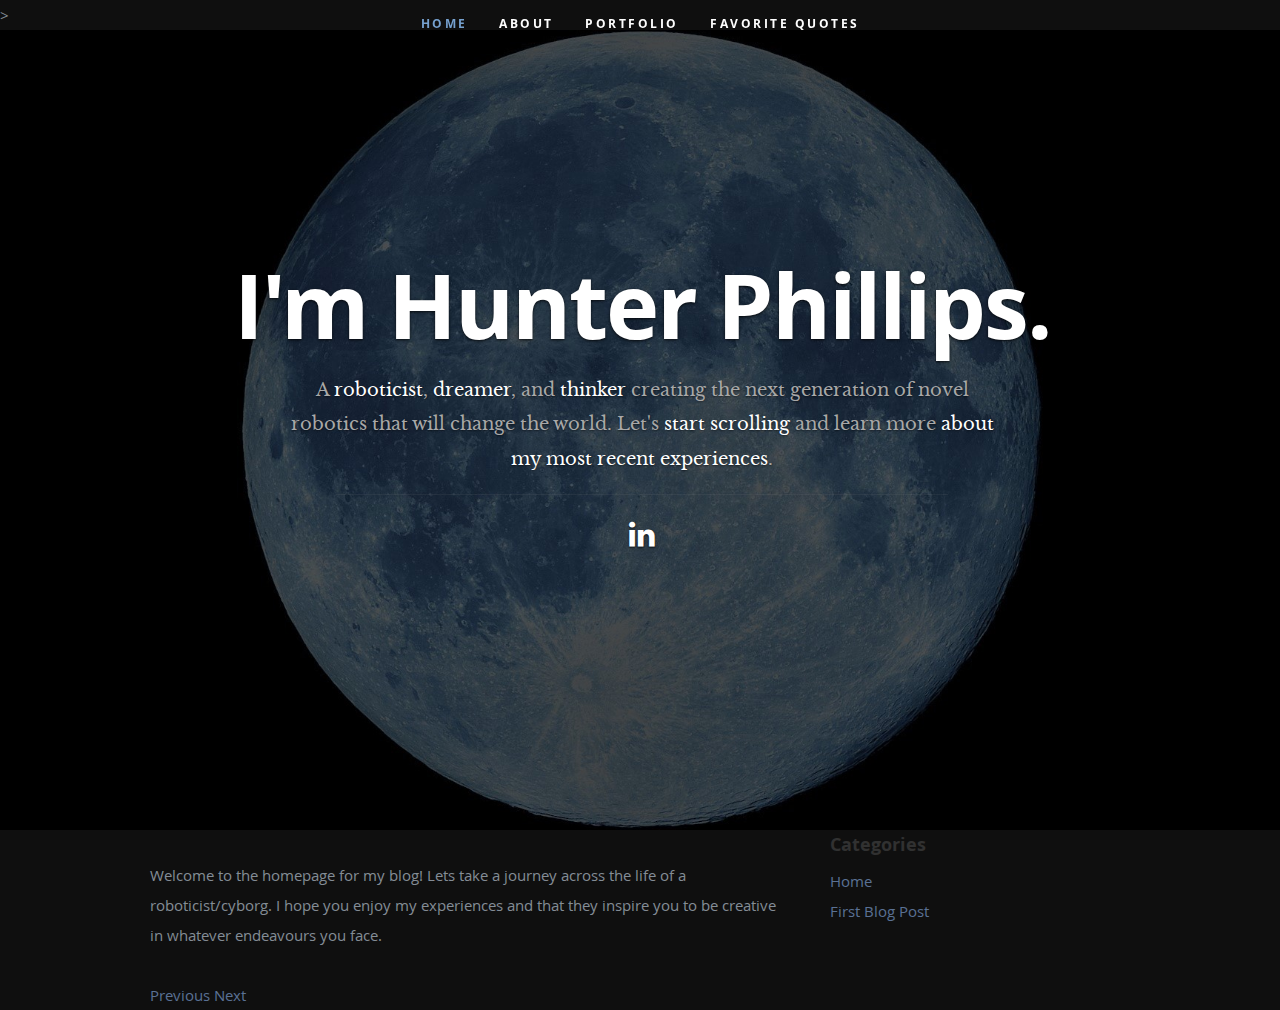
<file: blog.html>
<!DOCTYPE html>
<!--[if lt IE 8 ]><html class="no-js ie ie7" lang="en"> <![endif]-->
<!--[if IE 8 ]><html class="no-js ie ie8" lang="en"> <![endif]-->
<!--[if (gte IE 8)|!(IE)]><!--><html class="no-js" lang="en"> <!--<![endif]-->
<head>

   <!--- Basic Page Needs
   ================================================== -->
   <meta charset="utf-8">
	<title>robolux</title>
	<meta name="description" content="">
	<meta name="author" content="">

   <!-- Mobile Specific Metas
   ================================================== -->
	<meta name="viewport" content="width=device-width, initial-scale=1, maximum-scale=1">

	<!-- CSS
    ================================================== -->
   <link rel="stylesheet" href="css/default.css">
	<link rel="stylesheet" href="css/layout.css">
   <link rel="stylesheet" href="css/media-queries.css">
   <link rel="stylesheet" href="css/magnific-popup.css">

   <!-- Script
   ================================================== -->
	<script src="js/modernizr.js"></script>

   <!-- Favicons
	================================================== -->
	<link rel="apple-touch-icon" sizes="180x180" href="/apple-touch-icon.png">
   <link rel="icon" type="image/png" sizes="32x32" href="/favicon-32x32.png">
   <link rel="icon" type="image/png" sizes="16x16" href="/favicon-16x16.png">
   <link rel="manifest" href="/manifest.json"> >

</head>

<body>

   <!-- Header
   ================================================== -->
   <header id="home">

      <nav id="nav-wrap">

         <a class="mobile-btn" href="#nav-wrap" title="Show navigation">Show navigation</a>
         <a class="mobile-btn" href="#" title="Hide navigation">Hide navigation</a>

         <ul id="nav" class="nav">
            <li class="current"><a class="smoothscroll" href="../#home">Home</a></li>
            <li><a class="smoothscroll" href="../#about">About</a></li>
            <li><a class="smoothscroll" href="../#portfolio">Portfolio</a></li>
            <li><a class="smoothscroll" href="../#quotes">Favorite Quotes</a></li>
            <!--<li><a class="smoothscroll" href="#contact">Contact</a></li> -->
         </ul> <!-- end #nav -->

      </nav> <!-- end #nav-wrap -->

      <div class="row banner">
         <div class="banner-text">
            <h1 class="responsive-headline">I'm Hunter Phillips.</h1>
            <h3>A <span>roboticist</span>, <span>dreamer</span>, and <span>thinker</span> creating the next generation of novel robotics that will change the world. Let's <a class="smoothscroll" href="#about">start scrolling</a>
            and learn more <a class="smoothscroll" href="#about">about my most recent experiences</a>.</h3>
            <hr />
            <ul class="social">
               <li><a href="https://www.linkedin.com/in/hunter-phillips-aa0257108"><i class="fa fa-linkedin"></i></a></li>
            </ul>
         </div>
      </div>

   </header> <!-- Header End -->

   
   <!-- Content
   ================================================== -->
   <section id="content">

      <div class="row">

         <div id="main" class="tab-whole eight columns entries">

            <article class="entry">

               <div class="entry-content">

                  <p>
                     <br>
                     Welcome to the homepage for my blog! Lets take a journey across the life of a roboticist/cyborg. I hope you enjoy my experiences and that they inspire you to be creative in whatever endeavours you face.

                  </p>

               </div> 

            </article> <!-- /entry --> 

            <div class="pagenav group">
               <span class="prev"><a href="#" rel="prev">Previous</a></span>
               <span class="next"><a href="#" rel="next">Next</a></span>               
            </div>            
            
         </div> <!-- /main -->  

         <div class="tab-whole four columns end" id="secondary">

            <aside id="sidebar">

               <!-- /widget_text for the future
               <div class="widget widget_text">

                  <h5 class="widget-title">Text Widget</h5>
                  <div class="textwidget">Proin gravida nibh vel velit auctor aliquet.
                  Aenean sollicitudin, lorem quis bibendum auctor, nisi elit consequat ipsum,
                  nec sagittis sem nibh id elit. Duis sed odio sit amet nibh vulputate cursus
                  a sit amet mauris. Morbi accumsan ipsum velit. 
                  </div>

               </div>  -->

               <div class="widget widget_categories">

                  <h5 class="widget-title">Categories</h5>
                  <ul class="link-list group">
                     <li><a href="blog.html">Home</a></li>
                     <li><a href="05_04_2017.html"> First Blog Post </a></li>

                     <!-- CHANGE THIS EVERYTIME BLOG POST IS UPLOADED in form <li><a href="/02_14_17">Title of Blog Post</a></li> -->

                  </ul>

               </div> <!-- /widget_categories -->

               </div> <!-- /widget_photostream -->

            </aside> <!-- /sidebar -->

         </div> <!-- /secondary -->

      </div> <!-- /row -->      

   </section> <!-- /content -->


   <!-- About Section
   <section id="about">

      <div class="row">

         <div class="three columns">

            <img class="profile-pic"  src="images/profilepic.png" alt="" />

         </div>

         <div class="nine columns main-col">

            <h2>My Blog</h2>

            <p>
            TEST BLOG PAGE
            </p>

            <div class="row">

               <div class="columns contact-details">

                  <h2>Contact Details</h2>
                  <p class="address">
						   <span>Hunter Phillips</span><br>
						   <span>(256) 937-8950</span><br>
                     <span>hp0016@uah.edu</span>
					   </p>

               </div>

               <div class="columns download">
                  <p>
                     <a href="#" class="button"><i class="fa fa-download"></i>Download Resume</a>
                  </p>
               </div>

            </div>

         </div>

      </div>

   </section>
   ================================================== -->


</body>

</html>
</file>
<file: css/default.css>
/*
=====================================================================
*   Ceevee v1.0 Default Stylesheet
*   url: styleshout.com
*   03-17-2014
=====================================================================

TOC:
a. Webfonts and Icon fonts
b. Reset
c. Default Styles
   1. Basic
   2. Typography
   3. Links
   4. Images
   5. Buttons
   6. Forms
d. Grid
e. Others
   1. Clearing
   2. Misc

=====================================================================  */

/* ------------------------------------------------------------------ */
/* a. Webfonts and Icon fonts
 ------------------------------------------------------------------ */

@import url("fonts.css");
@import url("fontello/css/fontello.css");
@import url("font-awesome/css/font-awesome.min.css");

/* ------------------------------------------------------------------
/* b. Reset
      Adapted from:
      Normalize.css - https://github.com/necolas/normalize.css/
      HTML5 Doctor Reset - html5doctor.com/html-5-reset-stylesheet/
/* ------------------------------------------------------------------ */

html, body, div, span, object, iframe,
h1, h2, h3, h4, h5, h6, p, blockquote, pre,
abbr, address, cite, code,
del, dfn, em, img, ins, kbd, q, samp,
small, strong, sub, sup, var,
b, i,
dl, dt, dd, ol, ul, li,
fieldset, form, label, legend,
table, caption, tbody, tfoot, thead, tr, th, td,
article, aside, canvas, details, figcaption, figure,
footer, header, hgroup, menu, nav, section, summary,
time, mark, audio, video {
   margin: 0;
   padding: 0;
   border: 0;
   outline: 0;
   font-size: 100%;
   vertical-align: baseline;
   background: transparent;
}

article,aside,details,figcaption,figure,
footer,header,hgroup,menu,nav,section {
   display: block;
}

audio,
canvas,
video {
   display: inline-block;
}

audio:not([controls]) {
   display: none;
   height: 0;
}

[hidden] { display: none; }

code, kbd, pre, samp {
   font-family: monospace, serif;
   font-size: 1em;
}

pre {
   white-space: pre;
   white-space: pre-wrap;
   word-wrap: break-word;
}

blockquote, q { quotes: &#8220 &#8220; }

blockquote:before, blockquote:after,
q:before, q:after {
   content: '';
   content: none;
}

ins {
   background-color: #ff9;
   color: #000;
   text-decoration: none;
}

mark {
   background-color: #A7F4F6;
   color: #555;
}

del { text-decoration: line-through; }

abbr[title], dfn[title] {
   border-bottom: 1px dotted;
   cursor: help;
}

table {
   border-collapse: collapse;
   border-spacing: 0;
}


/* ------------------------------------------------------------------ */
/* c. Default and Basic Styles
      Adapted from:
      Skeleton CSS Framework - http://www.getskeleton.com/
      Typeplate Typographic Starter Kit - http://typeplate.com/
/* ------------------------------------------------------------------ */

/*  1. Basic  ------------------------------------------------------- */

*,
*:before,
*:after {
   -moz-box-sizing: border-box;
   -webkit-box-sizing: border-box;
   box-sizing: border-box;
}

html {
   font-size: 62.5%;
   -webkit-font-smoothing: antialiased;
}

body {
   background: #fff;
   font-family: 'opensans-regular', sans-serif;
   font-weight: normal;
   font-size: 15px;
   line-height: 30px;
	color: #838C95;

   -webkit-font-smoothing: antialiased; /* Fix for webkit rendering */
	-webkit-text-size-adjust: 100%;
}

/*  2. Typography
       Vertical rhythm with leading derived from 6
--------------------------------------------------------------------- */

h1, h2, h3, h4, h5, h6 {
   color: #313131;
	font-family: 'opensans-bold', sans-serif;
   font-weight: normal;
}
h1 a, h2 a, h3 a, h4 a, h5 a, h6 a { font-weight: inherit; }
h1 { font-size: 38px; line-height: 42px; margin-bottom: 12px; letter-spacing: -1px; }
h2 { font-size: 28px; line-height: 36px; margin-bottom: 6px; }
h3 { font-size: 22px; line-height: 30px; margin-bottom: 12px; }
h4 { font-size: 20px; line-height: 30px; margin-bottom: 6px; }
h5 { font-size: 18px; line-height: 30px; }
h6 { font-size: 14px; line-height: 30px; }
.subheader { }

p { margin: 0 0 30px 0; }
p img { margin: 0; }
p.lead {
   font: 19px/36px 'opensans-light', sans-serif;
   margin-bottom: 18px;
}

/* for 'em' and 'strong' tags, font-size and line-height should be same with
the body tag due to rendering problems in some browsers */
em { font: 15px/30px 'opensans-italic', sans-serif; }
strong, b { font: 15px/30px 'opensans-bold', sans-serif; }
small { font-size: 11px; line-height: inherit; }

/*	Blockquotes */
blockquote {
   margin: 30px 0px;
   padding-left: 40px;
   position: relative;
}
blockquote:before {
   content: "\201C";
   opacity: 0.45;
   font-size: 80px;
   line-height: 0px;
   margin: 0;
   font-family: arial, sans-serif;

   position: absolute;
   top:  30px;
	left: 0;
}
blockquote p {
   font-family: 'librebaskerville-italic', serif;
   padding: 0;
   font-size: 18px;
   line-height: 36px;
}
blockquote cite {
   display: block;
   font-size: 12px;
   font-style: normal;
   line-height: 18px;
}
blockquote cite:before { content: "\2014 \0020"; }
blockquote cite a,
blockquote cite a:visited { color: #8B9798; border: none }

/* ---------------------------------------------------------------------
/*  Pull Quotes Markup
/*
    <aside class="pull-quote">
		<blockquote>
			<p></p>
		</blockquote>
	 </aside>
/*
/* --------------------------------------------------------------------- */
.pull-quote {
   position: relative;
	padding: 18px 30px 18px 0px;
}
.pull-quote:before,
.pull-quote:after {
	height: 1em;
	opacity: 0.45;
	position: absolute;
	font-size: 80px;
   font-family: Arial, Sans-Serif;
}
.pull-quote:before {
	content: "\201C";
	top:  33px;
	left: 0;
}
.pull-quote:after {
	content: '\201D';
	bottom: -33px;
	right: 0;
}
.pull-quote blockquote {
   margin: 0;
}
.pull-quote blockquote:before {
   content: none;
}

/* Abbreviations */
abbr {
   font-family: 'opensans-bold', sans-serif;
	font-variant: small-caps;
	text-transform: lowercase;
   letter-spacing: .5px;
	color: gray;
}
abbr:hover { cursor: help; }

/* drop cap */
.drop-cap:first-letter {
	float: left;
	margin: 0;
	padding: 14px 6px 0 0;
	font-size: 84px;
	font-family: /* Copperplate */ 'opensans-bold', sans-serif;
   line-height: 60px;
	text-indent: 0;
	background: transparent;
	color: inherit;
}

hr { border: solid #E3E3E3; border-width: 1px 0 0; clear: both; margin: 11px 0 30px; height: 0; }


/*  3. Links  ------------------------------------------------------- */

a, a:visited {
   text-decoration: none;
   outline: 0;
   color: #5A7194;

   -webkit-transition: color .3s ease-in-out;
   -moz-transition: color .3s ease-in-out;
   -o-transition: color .3s ease-in-out;
   transition: color .3s ease-in-out;
}
a:hover, a:focus { color: #313131; }
p a, p a:visited { line-height: inherit; }


/*  4. List  --------------------------------------------------------- */

ul, ol { margin-bottom: 24px; margin-top: 12px; }
ul { list-style: none outside; }
ol { list-style: decimal; }
ol, ul.square, ul.circle, ul.disc { margin-left: 30px; }
ul.square { list-style: square outside; }
ul.circle { list-style: circle outside; }
ul.disc { list-style: disc outside; }
ul ul, ul ol,
ol ol, ol ul { margin: 6px 0 6px 30px; }
ul ul li, ul ol li,
ol ol li, ol ul li { margin-bottom: 6px; }
li { line-height: 18px; margin-bottom: 12px; }
ul.large li { }
li p { }

/* ---------------------------------------------------------------------
/*  Stats Tab Markup

    <ul class="stats-tabs">
		<li><a href="#">[value]<b>[name]</b></a></li>
	 </ul>

    Extend this object into your markup.
/*
/* --------------------------------------------------------------------- */
.stats-tabs {
   padding: 0;
   margin: 24px 0;
}
.stats-tabs li {
	display: inline-block;
	margin: 0 10px 18px 0;
	padding: 0 10px 0 0;
	border-right: 1px solid #ccc;
}
.stats-tabs li:last-child {
	margin: 0;
	padding: 0;
	border: none;
}
.stats-tabs li a {
	display: inline-block;
	font-size: 22px;
	font-family: 'opensans-bold', sans-serif;
   border: none;
   color: #313131;
}
.stats-tabs li a:hover {
   color:#5A7194;
}
.stats-tabs li a b {
	display: block;
	margin: 6px 0 0 0;
	font-size: 13px;
	font-family: 'opensans-regular', sans-serif;
   color: #8B9798;
}

/* definition list */
dl { margin: 12px 0; }
dt { margin: 0; color:#5A7194; }
dd { margin: 0 0 0 20px; }

/* Lining Definition Style Markup */
.lining dt,
.lining dd {
	display: inline;
	margin: 0;
}
.lining dt + dt:before,
.lining dd + dt:before {
	content: "\A";
	white-space: pre;
}
.lining dd + dd:before {
	content: ", ";
}
.lining dd:before {
	content: ": ";
	margin-left: -0.2em;
}

/* Dictionary Definition Style Markup */
.dictionary-style dt {
	display: inline;
	counter-reset: definitions;
}
.dictionary-style dt + dt:before {
	content: ", ";
	margin-left: -0.2em;
}
.dictionary-style dd {
	display: block;
	counter-increment: definitions;
}
.dictionary-style dd:before {
	content: counter(definitions, decimal) ". ";
}

/* Pagination */
.pagination {
   margin: 36px auto;
   text-align: center;
}
.pagination ul li {
   display: inline-block;
   margin: 0;
   padding: 0;
}
.pagination .page-numbers {
   font: 15px/18px 'opensans-bold', sans-serif;
   display: inline-block;
   padding: 6px 10px;
   margin-right: 3px;
   margin-bottom: 6px;
	color: #6E757C;
	background-color: #E6E8EB;

	-webkit-transition: all 200ms ease-in-out;
	-moz-transition: all 200ms ease-in-out;
	-o-transition: all 200ms ease-in-out;
	-ms-transition: all 200ms ease-in-out;
	transition: all 200ms ease-in-out;

   -moz-border-radius: 3px;
   -webkit-border-radius: 3px;
   -khtml-border-radius: 3px;
	border-radius: 3px;
}
.pagination .page-numbers:hover {
   background: #838A91;
   color: #fff;
}
.pagination .current,
.pagination .current:hover {
   background-color: #5A7194;
   color: #fff;
}
.pagination .inactive,
.pagination .inactive:hover {
   background-color: #E6E8EB;
	color: #A9ADB2;
}
.pagination .prev, .pagination .next {}

/*  5. Images  --------------------------------------------------------- */

img {
   max-width: 100%;
   height: auto;
}
img.pull-right { margin: 12px 0px 0px 18px; }
img.pull-left { margin: 12px 18px 0px 0px; }

/*  6. Buttons  --------------------------------------------------------- */

.button,
.button:visited,
button,
input[type="submit"],
input[type="reset"],
input[type="button"] {
   font: 16px/30px 'opensans-bold', sans-serif;
   background: #5A7194;
   display: inline-block;
	text-decoration: none;
   letter-spacing: 0;
   color: #fff;
	padding: 12px 20px;
	margin-bottom: 18px;
   border: none;
   cursor: pointer;
   height: auto;

   -webkit-transition: all .2s ease-in-out;
	-moz-transition: all .2s ease-in-out;
	-o-transition: all .2s ease-in-out;
	-ms-transition: all .2s ease-in-out;
	transition: all .2s ease-in-out;

   -moz-border-radius: 3px;
   -webkit-border-radius: 3px;
   -khtml-border-radius: 3px;
   border-radius: 3px;
}

.button:hover,
button:hover,
input[type="submit"]:hover,
input[type="reset"]:hover,
input[type="button"]:hover {
   background: #3d4145;
   color: #fff;
}

.button:active,
button:active,
input[type="submit"]:active,
input[type="reset"]:active,
input[type="button"]:active {
   background: #3d4145;
   color: #fff;
}

.button.full-width,
button.full-width,
input[type="submit"].full-width,
input[type="reset"].full-width,
input[type="button"].full-width {
	width: 100%;
	padding-left: 0 !important;
	padding-right: 0 !important;
	text-align: center;
}

/* Fix for odd Mozilla border & padding issues */
button::-moz-focus-inner,
input::-moz-focus-inner {
    border: 0;
    padding: 0;
}


/*  7. Forms  --------------------------------------------------------- */

form { margin-bottom: 24px; }
fieldset { margin-bottom: 24px; }

input[type="text"],
input[type="password"],
input[type="email"],
textarea,
select {
   display: block;
   padding: 18px 15px;
   margin: 0 0 24px 0;
   border: 0;
   outline: none;
   vertical-align: middle;
   min-width: 225px;
	max-width: 100%;
   font-size: 15px;
   line-height: 24px;
	color: #647373;
	background: #D3D9D9;

}

/* select { padding: 0;
   width: 220px;
   } */

input[type="text"]:focus,
input[type="password"]:focus,
input[type="email"]:focus,
textarea:focus {
   color: #B3B7BC;
	background-color: #3d4145;
}

textarea { min-height: 220px; }

label,
legend {
   font: 16px/24px 'opensans-bold', sans-serif;
	margin: 12px 0;
   color: #3d4145;
   display: block;
}
label span,
legend span {
	color: #8B9798;
   font: 14px/24px 'opensans-regular', sans-serif;
}

input[type="checkbox"],
input[type="radio"] {
    font-size: 15px;
    color: #737373;
}

input[type="checkbox"] { display: inline; }

/* ------------------------------------------------------------------ */
/* d. Grid
---------------------------------------------------------------------
   gutter = 40px.
/* ------------------------------------------------------------------ */

/* default
--------------------------------------------------------------- */
.row {
   width: 96%;
   max-width: 1020px;
   margin: 0 auto;
}
/* fixed width for IE8 */
.ie .row { width: 1000px ; }

.narrow .row { max-width: 980px; }

.row .row { width: auto; max-width: none; margin: 0 -20px; }

/* row clearing */
.row:before,
.row:after {
    content: " ";
    display: table;
}
.row:after {
    clear: both;
}

.column, .columns {
   position: relative;
   padding: 0 20px;
   min-height: 1px;
   float: left;
}
.column.centered, .columns.centered  {
    float: none;
    margin: 0 auto;
}

/* removed gutters */
.row.collapsed > .column,
.row.collapsed > .columns,
.column.collapsed, .columns.collapsed  { padding: 0; }

[class*="column"] + [class*="column"]:last-child { float: right; }
[class*="column"] + [class*="column"].end { float: right; }

/* column widths */
.row .one         { width: 8.33333%; }
.row .two         { width: 16.66667%; }
.row .three       { width: 25%; }
.row .four        { width: 33.33333%; }
.row .five        { width: 41.66667%; }
.row .six         { width: 50%; }
.row .seven       { width: 58.33333%; }
.row .eight       { width: 66.66667%; }
.row .nine        { width: 75%; }
.row .ten         { width: 83.33333%; }
.row .eleven      { width: 91.66667%; }
.row .twelve      { width: 100%; }

/* Offsets */
.row .offset-1    { margin-left: 8.33333%; }
.row .offset-2    { margin-left: 16.66667%; }
.row .offset-3    { margin-left: 25%; }
.row .offset-4    { margin-left: 33.33333%; }
.row .offset-5    { margin-left: 41.66667%; }
.row .offset-6    { margin-left: 50%; }
.row .offset-7    { margin-left: 58.33333%; }
.row .offset-8    { margin-left: 66.66667%; }
.row .offset-9    { margin-left: 75%; }
.row .offset-10   { margin-left: 83.33333%; }
.row .offset-11   { margin-left: 91.66667%; }

/* Push/Pull */
.row .push-1      { left: 8.33333%; }
.row .pull-1      { right: 8.33333%; }
.row .push-2      { left: 16.66667%; 	}
.row .pull-2      { right: 16.66667%; }
.row .push-3      { left: 25%; }
.row .pull-3      { right: 25%;	}
.row .push-4      { left: 33.33333%; }
.row .pull-4      { right: 33.33333%; }
.row .push-5      { left: 41.66667%; }
.row .pull-5      { right: 41.66667%; }
.row .push-6      { left: 50%; }
.row .pull-6      { right: 50%; }
.row .push-7      { left: 58.33333%; }
.row .pull-7      { right: 58.33333%; }
.row .push-8      { left: 66.66667%; 	}
.row .pull-8      { right: 66.66667%; }
.row .push-9      { left: 75%; }
.row .pull-9      { right: 75%; }
.row .push-10     { left: 83.33333%; }
.row .pull-10     { right: 83.33333%; }
.row .push-11     { left: 91.66667%; }
.row .pull-11     { right: 91.66667%; }

/* block grids
--------------------------------------------------------------------- */
.bgrid-sixths [class*="column"]   { width: 16.66667%; }
.bgrid-quarters [class*="column"] { width: 25%; }
.bgrid-thirds [class*="column"]   { width: 33.33333%; }
.bgrid-halves [class*="column"]   { width: 50%; }

[class*="bgrid"] [class*="column"] + [class*="column"]:last-child { float: left; }

/* Left clearing for block grid columns - columns that changes width in
different screen sizes. Allows columns with different heights to align
properly.
--------------------------------------------------------------------- */
.first { clear: left; }   /* first column in default screen */
.s-first { clear: none; } /* first column in smaller screens */

/* smaller screens
--------------------------------------------------------------- */
@media only screen and (max-width: 900px) {

   /* block grids on small screens */
   .s-bgrid-sixths [class*="column"]   { width: 16.66667%; }
   .s-bgrid-quarters [class*="column"] { width: 25%; }
   .s-bgrid-thirds [class*="column"]   { width: 33.33333%; }
   .s-bgrid-halves [class*="column"]   { width: 50%; }

   /* block grids left clearing */
   .first { clear: none; }
   .s-first { clear: left; }

}

/* mobile wide/smaller tablets
--------------------------------------------------------------- */
@media only screen and (max-width: 767px) {

   .row {
	   width: 460px;
	   margin: 0 auto;
      padding: 0;
	}
   .column, .columns {
	   width: auto !important;
	   float: none;
	   margin-left: 0;
	   margin-right: 0;
      padding: 0 30px;
   }
   .row .row { width: auto; max-width: none; margin: 0 -30px; }

   [class*="column"] + [class*="column"]:last-child { float: none; }
   [class*="bgrid"] [class*="column"] + [class*="column"]:last-child { float: none; }

   /* Offsets */
   .row .offset-1    { margin-left: 0%; }
   .row .offset-2    { margin-left: 0%; }
   .row .offset-3    { margin-left: 0%; }
   .row .offset-4    { margin-left: 0%; }
   .row .offset-5    { margin-left: 0%; }
   .row .offset-6    { margin-left: 0%; }
   .row .offset-7    { margin-left: 0%; }
   .row .offset-8    { margin-left: 0%; }
   .row .offset-9    { margin-left: 0%; }
   .row .offset-10   { margin-left: 0%; }
   .row .offset-11   { margin-left: 0%; }
}

/* mobile narrow
--------------------------------------------------------------- */
@media only screen and (max-width: 460px) {

   .row { width: auto; }

}

/* larger screens
--------------------------------------------------------------- */
@media screen and (min-width: 1200px) {

   .wide .row { max-width: 1180px; }

}

/* ------------------------------------------------------------------ */
/* e. Others
/* ------------------------------------------------------------------ */

/*  1. Clearing
    (http://nicolasgallagher.com/micro-clearfix-hack/
--------------------------------------------------------------------- */

.cf:before,
.cf:after {
    content: " ";
    display: table;
}
.cf:after {
    clear: both;
}

/*  2. Misc -------------------------------------------------------- */

.remove-bottom { margin-bottom: 0 !important; }
.half-bottom { margin-bottom: 12px !important; }
.add-bottom { margin-bottom: 24px !important; }
.no-border { border: none; }

.text-center  { text-align: center !important; }
.text-left    { text-align: left !important; }
.text-right   { text-align: right !important; }
.pull-left    { float: left !important; }
.pull-right   { float: right !important; }
.align-center {
	margin-left: auto !important;
	margin-right: auto !important;
	text-align: center !important;
}
</file>
<file: css/layout.css>
/*
=====================================================================
*   Ceevee v1.0 Layout Stylesheet
*   url: styleshout.com
*   03-18-2014
=====================================================================

   TOC:
   a. General Styles
   b. Header Styles
   c. About Section
   d. Resume Section
   e. Portfolio Section
   g. Favorite Quotes Section
   h. Contact Section
   i. Footer

===================================================================== */

/* ------------------------------------------------------------------ */
/* a. General Styles
/* ------------------------------------------------------------------ */

body { background: #0f0f0f; }

/* ------------------------------------------------------------------ */
/* b. Header Styles
/* ------------------------------------------------------------------ */

header {
   position: relative;
   height: 800px;
   min-height: 500px;
   width: 100%;
   background: #161415 url(../images/header-background.jpg) no-repeat top center;
   background-size: cover !important;
	-webkit-background-size: cover !important;
   text-align: center;
   overflow: hidden;
}

/* vertically center banner section */
header:before {
   content: '';
   display: inline-block;
   vertical-align: middle;
   height: 100%;
}
header .banner {
   display: inline-block;
   vertical-align: middle;
   margin: 0 auto;
   width: 85%;
   padding-bottom: 30px;s
   text-align: center;
}

header .banner-text { width: 100%; }
header .banner-text h1 {
   font: 90px/1.1em 'opensans-bold', sans-serif;
   color: #fff;
   letter-spacing: -2px;
   margin: 0 auto 18px auto;
   text-shadow: 0px 1px 3px rgba(0, 0, 0, .8);
}
header .banner-text h3 {
   font: 18px/1.9em 'librebaskerville-regular', serif;
   color: #A8A8A8;
   margin: 0 auto;
   width: 70%;
   text-shadow: 0px 1px 2px rgba(0, 0, 0, .5);
}
header .banner-text h3 span,
header .banner-text h3 a {
   color: #fff;
}
header .banner-text hr {
   width: 60%;
   margin: 18px auto 24px auto;
   border-color: #2F2D2E;
   border-color: rgba(150, 150, 150, .1);
}

/* header social links */
header .social {
   margin: 24px 0;
   padding: 0;
   font-size: 30px;
   text-shadow: 0px 1px 2px rgba(0, 0, 0, .8);
}
header .social li {
   display: inline-block;
   margin: 0 15px;
   padding: 0;
}
header .social li a { color: #fff; }
header .social li a:hover { color: #5A7194; }

/* scrolldown link */
header .scrolldown a {
   position: absolute;
   bottom: 30px;
   left: 50%;
   margin-left: -29px;
   color: #fff;
   display: block;
   height: 42px;
   width: 42px;
   font-size: 42px;
   line-height: 42px;
   color: #fff;
   border-radius: 100%;

   -webkit-transition: all .3s ease-in-out;
   -moz-transition: all .3s ease-in-out;
   -o-transition: all .3s ease-in-out;
   transition: all .3s ease-in-out;
}
header .scrolldown a:hover { color: #5A7194; }

/* primary navigation
--------------------------------------------------------------------- */
#nav-wrap ul, #nav-wrap li, #nav-wrap a {
	 margin: 0;
	 padding: 0;
	 border: none;
	 outline: none;
}

/* nav-wrap */
#nav-wrap {
   font: 12px 'opensans-bold', sans-serif;
   width: 100%;
   text-transform: uppercase;
   letter-spacing: 2.5px;
   margin: 0 auto;
   z-index: 100;
   position: fixed;
   left: 0;
   top: 0;
}
.opaque { background-color: #333; }

/* hide toggle button */
#nav-wrap > a.mobile-btn { display: none; }

ul#nav {
   min-height: 48px;
   width: auto;

   /* center align the menu */
   text-align: center;
}
ul#nav li {
   position: relative;
   list-style: none;
   height: 48px;
   display: inline-block;
}

/* Links */
ul#nav li a {

/* 8px padding top + 8px padding bottom + 32px line-height = 48px */

   display: inline-block;
   padding: 8px 13px;
   line-height: 32px;
	text-decoration: none;
   text-align: left;
   color: #fff;

	-webkit-transition: color .2s ease-in-out;
	-moz-transition: color .2s ease-in-out;
	-o-transition: color .2s ease-in-out;
	-ms-transition: color .2s ease-in-out;
	transition: color .2s ease-in-out;
}

/* Color for Banner is altered here */
ul#nav li a:active { background-color: transparent !important; }
ul#nav li.current a { color: #76A1CF; }



/* ------------------------------------------------------------------ */
/* c. About Section
/* ------------------------------------------------------------------ */

#about {
   background: #2B2B2B;
   padding-top: 96px;
   padding-bottom: 66px;
   overflow: hidden;
}

#about a, #about a:visited  { color: #fff; }
#about a:hover, #about a:focus { color: #5A7194; }

#about h2 {
   font: 22px/30px 'opensans-bold', sans-serif;
   color: #fff;
   margin-bottom: 12px;
}
#about p {
   line-height: 30px;
   color: #7A7A7A;
}
#about .profile-pic {
   position: relative;
   width: 120px;
   height: 120px;
   border-radius: 100%;
}
#about .contact-details { width: 41.66667%; }
#about .download {
   width: 58.33333%;
   padding-top: 6px;
}
#about .main-col { padding-right: 5%; }
#about .download .button {
   margin-top: 6px;
   background: #444;
}
#about .download .button:hover {
   background: #fff;
   color: #2B2B2B;
}
#about .download .button i {
   margin-right: 15px;
   font-size: 20px;
}


/* ------------------------------------------------------------------ */
/* d. Resume Section
/* ------------------------------------------------------------------ */

#resume {
   background: #fff;
   padding-top: 90px;
   padding-bottom: 72px;
   overflow: hidden;
}

#resume a, #resume a:visited  { color: #5A7194; }
#resume a:hover, #resume a:focus { color: #313131; }

#resume h1 {
   font: 18px/24px 'opensans-bold', sans-serif;
   text-transform: uppercase;
   letter-spacing: 1px;
}
#resume h1 span {
   border-bottom: 3px solid #5A7194;
   padding-bottom: 6px;
}
#resume h3 {
   font: 25px/30px 'opensans-bold', sans-serif;
}

#resume .header-col { padding-top: 9px; }
#resume .main-col { padding-right: 10%; }

.education, .work {
   margin-bottom: 48px;
   padding-bottom: 24px;
   border-bottom: 1px solid #E8E8E8;
}
#resume .info {
   font: 16px/24px 'librebaskerville-italic', serif;
   color: #6E7881;
   margin-bottom: 18px;
   margin-top: 9px;
}
#resume .info span {
   margin-right: 5px;
   margin-left: 5px;
}
#resume .date {
   font: 15px/24px 'opensans-regular', sans-serif;
   margin-top: 6px;
}

/*----------------------------------------------*/
/*	Skill Bars
/*----------------------------------------------*/

.bars {
	width: 95%;
	float: left;
	padding: 0;
	text-align: left;
}
.bars .skills {
  	margin-top: 36px;
   list-style: none;
}
.bars li {
   position: relative;
  	margin-bottom: 60px;
  	background: #ccc;
  	height: 42px;
  	border-radius: 3px;
}
.bars li em {
	font: 15px 'opensans-bold', sans-serif;
   color: #313131;
	text-transform: uppercase;
   letter-spacing: 2px;
	font-weight: normal;
   position: relative;
	top: -36px;
}
.bar-expand {
   position: absolute;
   left: 0;
   top: 0;

   margin: 0;
   padding-right: 24px;
  	background: #313131;
   display: inline-block;
  	height: 42px;
   line-height: 42px;
   border-radius: 3px 0 0 3px;
}

.photoshop {
  	width: 60%;
  	-moz-animation: photoshop 2s ease;
  	-webkit-animation: photoshop 2s ease;
}
.illustrator {
  	width: 55%;
  	-moz-animation: illustrator 2s ease;
  	-webkit-animation: illustrator 2s ease;
}
.wordpress {
  	width: 50%;
  	-moz-animation: wordpress 2s ease;
  	-webkit-animation: wordpress 2s ease;
}
.css {
  	width: 90%;
  	-moz-animation: css 2s ease;
  	-webkit-animation: css 2s ease;
}
.html5 {
  	width: 80%;
  	-moz-animation: html5 2s ease;
  	-webkit-animation: html5 2s ease;
}
.jquery {
  	width: 50%;
  	-moz-animation: jquery 2s ease;
  	-webkit-animation: jquery 2s ease;
}

@-moz-keyframes photoshop {
  0%   { width: 0px;  }
  100% { width: 60%;  }
}
@-moz-keyframes illustrator {
  0%   { width: 0px;  }
  100% { width: 55%;  }
}
@-moz-keyframes wordpress {
  0%   { width: 0px;  }
  100% { width: 50%;  }
}
@-moz-keyframes css {
  0%   { width: 0px;  }
  100% { width: 90%;  }
}
@-moz-keyframes html5 {
  0%   { width: 0px;  }
  100% { width: 80%;  }
}
@-moz-keyframes jquery {
  0%   { width: 0px;  }
  100% { width: 50%;  }
}

@-webkit-keyframes photoshop {
  0%   { width: 0px;  }
  100% { width: 60%;  }
}
@-webkit-keyframes illustrator {
  0%   { width: 0px;  }
  100% { width: 55%;  }
}
@-webkit-keyframes wordpress {
  0%   { width: 0px;  }
  100% { width: 50%;  }
}
@-webkit-keyframes css {
  0%   { width: 0px;  }
  100% { width: 90%;  }
}
@-webkit-keyframes html5 {
  0%   { width: 0px;  }
  100% { width: 80%;  }
}
@-webkit-keyframes jquery {
  0%   { width: 0px;  }
  100% { width: 50%;  }
}

/* ------------------------------------------------------------------ */
/* e. Portfolio Section
/* ------------------------------------------------------------------ */

#portfolio {
   background: #ebeeee;
   padding-top: 90px;
   padding-bottom: 60px;
}
#portfolio h1 {
   font: 15px/24px 'opensans-semibold', sans-serif;
   text-transform: uppercase;
   letter-spacing: 1px;
   text-align: center;
   margin-bottom: 48px;
   color: #95A3A3;
}

/* Portfolio Content */
#portfolio-wrapper .columns { margin-bottom: 36px; }
.portfolio-item .item-wrap {
   background: #fff;
   overflow: hidden;
   position: relative;

   -webkit-transition: all 0.3s ease-in-out;
	-moz-transition: all 0.3s ease-in-out;
	-o-transition: all 0.3s ease-in-out;
	-ms-transition: all 0.3s ease-in-out;
	transition: all 0.3s ease-in-out;
}
.portfolio-item .item-wrap a {
   display: block;
   cursor: pointer;
}

/*Test Stuff for Flipping in Future
#f1_container {
  position: relative;
  margin: 10px auto;
  width: 300px;
  height: 300px;
  z-index: 1;
}
#f1_container {
  perspective: 1000;
}
#f1_card {
  width: 100%;
  height: 100%;
  transform-style: preserve-3d;
  transition: all 1.0s linear;
}
#f1_container:hover #f1_card {
  transform: rotateY(180deg);
  box-shadow: -5px 5px 5px #aaa;
}
.face {
  position: absolute;
  width: 100%;
  height: 100%;
  backface-visibility: hidden;
}
.face.back {
  display: block;
  transform: rotateY(180deg);
  box-sizing: border-box;
  padding: 10px;
  color: white;
  text-align: center;
  background-color: #aaa;
}
 TEST **************************** */


/* overlay */
.portfolio-item .item-wrap .overlay {
   position: absolute;
   left: 0;
   top: 0;
   width: 100%;
   height: 100%;

	opacity: 0;
	-moz-opacity: 0;
	filter:alpha(opacity=0);

   -webkit-transition: opacity 0.3s ease-in-out;
	-moz-transition: opacity 0.3s ease-in-out;
	-o-transition: opacity 0.3s ease-in-out;
	transition: opacity 0.3s ease-in-out;

   background: url(../images/overlay-bg.png) repeat;
}
.portfolio-item .item-wrap .link-icon {
   display: block;
   color: #fff;
   height: 30px;
   width: 30px;
   font-size: 18px;
   line-height: 30px;
   text-align: center;

   opacity: 0;
	-moz-opacity: 0;
	filter:alpha(opacity=0);

   -webkit-transition: opacity 0.3s ease-in-out;
	-moz-transition: opacity 0.3s ease-in-out;
	-o-transition: opacity 0.3s ease-in-out;
	transition: opacity 0.3s ease-in-out;

   position: absolute;
   top: 50%;
   left: 50%;
   margin-left: -15px;
   margin-top: -15px;
}
.portfolio-item .item-wrap img {
   vertical-align: bottom;
}
.portfolio-item .portfolio-item-meta { padding: 18px }
.portfolio-item .portfolio-item-meta h5 {
   font: 14px/21px 'opensans-bold', sans-serif;
   color: #fff;
}
.portfolio-item .portfolio-item-meta p {
   font: 12px/18px 'opensans-light', sans-serif;
   color: #c6c7c7;
   margin-bottom: 0;
}

/* on hover */
.portfolio-item:hover .overlay {
	opacity: 1;
	-moz-opacity: 1;
	filter:alpha(opacity=100);
}
.portfolio-item:hover .link-icon {
   opacity: 1;
	-moz-opacity: 1;
	filter:alpha(opacity=100);
}

/* popup modal */
.popup-modal {
	max-width: 550px;
	background: #fff;
	position: relative;
	margin: 0 auto;
}
.popup-modal .description-box { padding: 12px 36px 18px 36px; }
.popup-modal .description-box h4 {
   font: 15px/24px 'opensans-bold', sans-serif;
	margin-bottom: 12px;
   color: #111;
}
.popup-modal .description-box p {
	font: 14px/24px 'opensans-regular', sans-serif;
   color: #A1A1A1;
   margin-bottom: 12px;
}
.popup-modal .description-box .categories {
   font: 11px/21px 'opensans-light', sans-serif;
   color: #A1A1A1;
   text-transform: uppercase;
   letter-spacing: 2px;
   display: block;
   text-align: left;
}
.popup-modal .description-box .categories i {
   margin-right: 8px;
}
.popup-modal .link-box {
   padding: 18px 36px;
   background: #111;
   text-align: left;
}
.popup-modal .link-box a {
   color: #fff;
	font: 11px/21px 'opensans-bold', sans-serif;
	text-transform: uppercase;
   letter-spacing: 3px;
   cursor: pointer;
}
.popup-modal a:hover {	color: #00CCCC; }
.popup-modal a.popup-modal-dismiss { margin-left: 24px; }


/* fadein/fadeout effect for modal popup
/* ------------------------------------------------------------------ */

/* content at start */
.mfp-fade.mfp-wrap .mfp-content .popup-modal {
   opacity: 0;
   -webkit-transition: all 200ms ease-in-out;
	-moz-transition: all 200ms ease-in-out;
	-o-transition: all 200ms ease-in-out;
	-ms-transition: all 200ms ease-in-out;
   transition: all 200ms ease-in-out;
}
/* content fadein */
.mfp-fade.mfp-wrap.mfp-ready .mfp-content .popup-modal {
   opacity: 1;
}
/* content fadeout */
.mfp-fade.mfp-wrap.mfp-removing .mfp-content .popup-modal {
   opacity: 0;
}

/* ------------------------------------------------------------------ */
/* f. Call To Action Section
/* ------------------------------------------------------------------ */

#call-to-action {
   background: #212121;
   padding-top: 66px;
   padding-bottom: 48px;
}
#call-to-action h1 {
   font: 18px/24px 'opensans-bold', sans-serif;
   text-transform: uppercase;
   letter-spacing: 3px;
   color: #fff;
}
#call-to-action h1 span { display: none; }
#call-to-action .header-col h1:before {
   font-family: 'FontAwesome';
   content: "\f0ac";
	padding-right: 10px;
	font-size: 72px;
   line-height: 72px;
   text-align: left;
   float: left;
   color: #fff;
}
#call-to-action .action {
   margin-top: 12px;
}
#call-to-action h2 {
   font: 28px/36px 'opensans-bold', sans-serif;
   color: #EBEEEE;
   margin-bottom: 6px;
}
#call-to-action h2 a {
   color: inherit;
}
#call-to-action p {
   color: #636363;
   font-size: 17px;
}
/*#
call-to-action .button {
	color:#fff;
   background: #0D0D0D;
}
*/
#call-to-action .button:hover,
#call-to-action .button:active {
   background: #FFFFFF;
   color: #0D0D0D;
}
#call-to-action p span {
	font-family: 'opensans-semibold', sans-serif; 
	color: #D8D8D8;
}


/* 
/*  blog Section
/* =================================================================== */
#blog {
  background: #a43b0a url(../images/blog-bg.jpg) no-repeat bottom center fixed;
  -webkit-background-size: cover !important;
  -moz-background-size: cover !important;
  background-size: cover !important;
  padding-top: 120px;
  padding-bottom: 108px;
  width: 100%;
}
#blog h1, #blog h3, #blog h3 a {
  color: white;
}
#blog h3 {
  font: 16px/27px "raleway-heavy", sans-serif;
  padding: 0;
  margin: 0;
}
#blog h5 {
  font-size: 13px;
  color: #f26522;
  margin: 0;
}
#blog p {
  color: #fffcfb;
}
#blog #blog-wrapper {
  margin: 24px 0 0 0;
}
#blog #blog-wrapper .bgrid {
  padding: 0 18px;
}
#blog #blog-wrapper article {
  margin-bottom: 24px;
}

/* ------------------------------------------------------------------
/* g. Favorite Quotes
/* ------------------------------------------------------------------ */

#quotes {
   background: #1F1F1F url(../images/quote_cave.jpg) no-repeat center center;
   background-size: cover !important;
	-webkit-background-size: cover !important;
   background-attachment: fixed;

   position: relative;
   min-height: 200px;
   width: 100%;
   overflow: hidden;
}
#quotes .text-container {
   padding-top: 96px;
   padding-bottom: 66px;
}
#quotes h1 {
   font: 18px/24px 'opensans-bold', sans-serif;   
   text-transform: uppercase;
   letter-spacing: 3px;
   color: #fff;
}
#quotes h1 span { display: none; }
#quotes .header-col { padding-top: 9px; }
#quotes .header-col h1:before {
   font-family: 'FontAwesome';
   content: "\f10d";
	padding-right: 10px;
	font-size: 72px;
   line-height: 72px;
   text-align: left;
   float: left;
   color: #fff;
}

/*	Blockquotes */
#quotes blockquote {
   margin: 0 0px 30px 0px;
   padding-left: 0;
   position: relative;
   text-shadow: 0px 1px 3px rgba(0, 0, 0, 1);
}
#quotes blockquote:before { content: none; }
#quotes blockquote p {
   font-family: 'librebaskerville-italic', serif;
   padding: 0;
   font-size: 24px;
   line-height: 48px;
   color: #fff
}
#quotes blockquote cite {
   display: block;
   font-size: 12px;
   font-style: normal;
   line-height: 18px;
   color: #fff;
}
#quotes blockquote cite:before { content: "\2014 \0020"; }
#quotes blockquote cite a,
#quotes blockquote cite a:visited { color: #8B9798; border: none }

/* Flex Slider
/* ------------------------------------------------------------------ */

/* Reset */
.flexslider a:active,
.flexslider a:focus  { outline: none; }
.slides,
.flex-control-nav,
.flex-direction-nav { margin: 0; padding: 0; list-style: none; }
.slides li { margin: 0; padding: 0;}

/* Necessary Styles */
.flexslider {
   position: relative;
   zoom: 1;
   margin: 0;
   padding: 0;
}
.flexslider .slides { zoom: 1; }
.flexslider .slides > li { position: relative; }

/* Hide the slides before the JS is loaded. Avoids image jumping */
.flexslider .slides > li { display: none; -webkit-backface-visibility: hidden; }
/* Suggested container for slide animation setups. Can replace this with your own */
.flex-container { zoom: 1; position: relative; }

/* Clearfix for .slides */
.slides:before,
.slides:after {
   content: " ";
   display: table;
}
.slides:after {
   clear: both;
}

/* No JavaScript Fallback */
/* If you are not using another script, such as Modernizr, make sure you
 * include js that eliminates this class on page load */
.no-js .slides > li:first-child { display: block; }

/* Slider Styles */
.slides { zoom: 1; }
.slides > li {
   /*margin-right: 5px; */
   overflow: hidden;
}

/* Control Nav */
.flex-control-nav {
    width: 100%;
    position: absolute;
    bottom: -20px;
    text-align: left;
}
.flex-control-nav li {
    margin: 0 6px;
    display: inline-block;
    zoom: 1;
    *display: inline;
}
.flex-control-paging li a {
    width: 12px;
    height: 12px;
    display: block;
    background: #ddd;
    background: rgba(255, 255, 255, .3);
    cursor: pointer;
    text-indent: -9999px;
    -webkit-border-radius: 20px;
    -moz-border-radius: 20px;
    -o-border-radius: 20px;
    border-radius: 20px;
    box-shadow: inset 0 0 3px rgba(255, 255, 255, .3);
}
.flex-control-paging li a:hover {
    background: #CCC;
    background: rgba(255, 255, 255, .7);
}
.flex-control-paging li a.flex-active {
    background: #fff;
    background: rgba(255, 255, 255, .9);
    cursor: default;
}

/* ------------------------------------------------------------------ */
/* h. Contact Section
/* ------------------------------------------------------------------ */

#contact {
   background: #191919;
   padding-top: 96px;
   padding-bottom: 102px;
   color: #636363;
}
#contact .section-head { margin-bottom: 42px; }

#contact a, #contact a:visited  { color: #5A7194; }
#contact a:hover, #contact a:focus { color: #fff; }

#contact h1 {
   font: 18px/24px 'opensans-bold', sans-serif;
   text-transform: uppercase;
   letter-spacing: 3px;
   color: #EBEEEE;
   margin-bottom: 6px;
}
#contact h1 span { display: none; }
#contact h1:before {
   font-family: 'FontAwesome';
   content: "\f0e0";
	padding-right: 10px;
	font-size: 72px;
   line-height: 72px;
   text-align: left;
   float: left;
   color: #ebeeee;
}

#contact h4 {
   font: 16px/24px 'opensans-bold', sans-serif;
   color: #EBEEEE;
   margin-bottom: 6px;
}
#contact p.lead {
   font: 18px/36px 'opensans-light', sans-serif;
   padding-right: 3%;
}
#contact .header-col { padding-top: 6px; }


/* contact form */
#contact form { margin-bottom: 30px; }
#contact label {
   font: 15px/24px 'opensans-bold', sans-serif;
   margin: 12px 0;
   color: #EBEEEE;
	display: inline-block;
	float: left;
   width: 26%;
}
#contact input,
#contact textarea,
#contact select {
   padding: 18px 20px;
	color: #eee;
	background: #373233;
	margin-bottom: 42px;
	border: 0;
	outline: none;
   font-size: 15px;
   line-height: 24px;
   width: 65%;
}
#contact input:focus,
#contact textarea:focus,
#contact select:focus {
	color: #fff;
	background-color: #5A7194;
}
#contact button.submit {
	text-transform: uppercase;
	letter-spacing: 3px;
	color:#fff;
   background: #0D0D0D;
	border: none;
   cursor: pointer;
   height: auto;
   display: inline-block;
	border-radius: 3px;
   margin-left: 26%;
}
#contact button.submit:hover {
	color: #0D0D0D;
	background: #fff;
}
#contact span.required {
	color: #5A7194;
	font-size: 13px;
}
#message-warning, #message-success {
   display: none;
	background: #0F0F0F;
	padding: 24px 24px;
	margin-bottom: 36px;
   width: 65%;
   margin-left: 26%;
}
#message-warning { color: #D72828; }
#message-success { color: #5A7194; }

#message-warning i,
#message-success i {
   margin-right: 10px;
}
#image-loader {
   display: none;
   position: relative;
   left: 18px;
   top: 17px;
}


/* Twitter Feed */
#twitter {
   margin-top: 12px;
   padding: 0;
}
#twitter li {
   margin: 6px 0px 12px 0;
   line-height: 30px;
}
#twitter li span {
   display: block;
}
#twitter li b a {
   font: 13px/36px 'opensans-regular', Sans-serif;
   color: #474747 !important;
   border: none;
}


/* ------------------------------------------------------------------ */
/* i. Footer
/* ------------------------------------------------------------------ */

footer {
   padding-top: 48px;
   margin-bottom: 48px;
   color: #303030;
   font-size: 14px;
   text-align: center;
   position: relative;
}

footer a, footer a:visited { color: #525252; }
footer a:hover, footer a:focus { color: #fff; }

/* copyright */
footer .copyright {
    margin: 0;
    padding: 0;
 }
footer .copyright li {
    display: inline-block;
    margin: 0;
    padding: 0;
    line-height: 24px;
}
.ie footer .copyright li {
   display: inline;
}
footer .copyright li:before {
    content: "\2022";
    padding-left: 10px;
    padding-right: 10px;
    color: #095153;
}
footer .copyright  li:first-child:before {
    display: none;
}

/* social links */
footer .social-links {
   margin: 18px 0 30px 0;
   padding: 0;
   font-size: 30px;
}
footer .social-links li {
    display: inline-block;
    margin: 0;
    padding: 0;
    margin-left: 42px;
    color: #76A1CF;
}

footer .social-links li:first-child { margin-left: 0; }

/* Go To Top Button */
#go-top {
	position: absolute;
	top: -24px;
   left: 50%;
   margin-left: -30px;
}
#go-top a {
	text-decoration: none;
	border: 0 none;
	display: block;
	width: 60px;
	height: 60px;
	background-color: #525252;

	-webkit-transition: all 0.2s ease-in-out;
   -moz-transition: all 0.2s ease-in-out;
   -o-transition: all 0.2s ease-in-out;
   -ms-transition: all 0.2s ease-in-out;
   transition: all 0.2s ease-in-out;

   color: #fff;
   font-size: 21px;
   line-height: 60px;
 	border-radius: 100%;
}
#go-top a:hover { background-color: #0F9095; }



/* 
/* Blog Entry
/* =================================================================== */

.entry .tags {
  margin-top: 18px;
  font-family: "raleway-regular", sans-serif;
  color: #707273;
}
.entry .tags a {
  font-family: "raleway-heavy", sans-serif;
  font-size: 13px;
  text-transform: uppercase;
  letter-spacing: 1px;
  color: #f26522;
}
.entry .tags a:hover {
  color: #12151b;
}

/* comments
-------------------------------------------------------------------- */
#comments {
  padding-top: 12px;
  padding-bottom: 12px;
}
#comments h3 {
  font: 20px/30px "raleway-bold", sans-serif;
  margin-bottom: 6px;
}
.commentlist {
  margin: 30px 0 54px 0;
  padding: 0;
}
.commentlist > li {
  position: relative;
  list-style: none;
  margin: 0;
  padding: 18px 0 18px 0;
  padding-left: 14%;
}
.commentlist li .avatar {
  position: absolute;
  left: 0px;
  display: block;
  height: 48px;
  width: 48px;
}
.commentlist li .avatar img {
  margin-top: 6px;
  height: 48px;
  width: 48px;
  border-radius: 100%;
}
.commentlist li .comment-info cite {
  font: 14px/30px "raleway-heavy", sans-serif;
  color: #252525;
}
.commentlist li .comment-info .comment-meta {
  font-size: 13px;
  line-height: 24px;
  display: block;
  color: #707273;
}
.commentlist li .comment-info .comment-meta .reply {
  font-family: "raleway-bold", sans-serif;
}
.commentlist li .comment-info .comment-meta .sep {
  margin: 0 5px;
  color: #7d7e80;
}
.commentlist li .comment-text {
  clear: both;
  margin: 18px 0 0 0;
  padding: 0;
}
.commentlist li ul.children {
  margin: 0;
  padding: 18px 0 0 0;
  list-style: none;
}
.commentlist li ul.children li {
  padding-left: 5%;
  padding-top: 18px;  
}

/* comment form
-------------------------------------------------------------------- */
#comments form {
  margin-top: 36px;
}
#comments form fieldset {
  padding: 0;
}
#comments form label {
  padding-left: 24px;
  width: 41.66667%;
  float: right;
}
#comments form div {
  margin: 12px 0 18px 0;
}
#comments form input, 
#comments form textarea, 
#comments form select {
  width: 58.33333%;
  float: left;
}
#comments form .message label {
  display: none;
}
#comments form textarea {
  width: 100%;
}
#comments form span.required {
  color: #f26522;
  font-size: 15px;
}
#comments form button {
  padding-left: 24px;
  padding-right: 24px;
  color: #f26522 !important;
  border-color: #f26522 !important;
  text-transform: uppercase;
  letter-spacing: 1px;
  margin: 0;
}
#comments form button:hover {
  color: white !important;
  background: #f26522 !important;
}
</file>
<file: css/media-queries.css>
/* ==================================================================

*   Ceevee Media Queries
*   url: styleshout.com
*   03-18-2014

/* ================================================================== */


/* screenwidth less than 1024px
--------------------------------------------------------------------- */
@media only screen and (max-width: 1024px) {

    /* header styles
   ------------------------------------------------------------------ */
   header .banner-text h1 {
      font: 80px/1.1em 'opensans-bold', sans-serif;
      letter-spacing: -1px;
      margin: 0 auto 12px auto;
   }

}

/* screenwidth less than 900px
--------------------------------------------------------------------- */
@media only screen and (max-width: 900px) {

    /* header styles
   ------------------------------------------------------------------ */
   header .banner { padding-bottom: 12px; }
   header .banner-text h1 {
      font: 78px/1.1em 'opensans-bold', sans-serif;
      letter-spacing: -1px;      
   }
   header .banner-text h3 {
      font: 17px/1.9em 'librebaskerville-regular', serif;
      width: 80%;
   }
   header .banner-text hr {
      width: 65%;
      margin: 12px auto;
   }
   /* nav-wrap */
   #nav-wrap {
      font: 11px 'opensans-bold', sans-serif;
      letter-spacing: 1.5px;
   }


   /* About Section
   ------------------------------------------------------------------- */
   #about .profile-pic {
      width: 114px;
      height: 114px;
      margin-left: 12px;
   }
   #about .contact-details { width: 50%; }
   #about .download { width: 50%; }

   /* Resume Section
   ------------------------------------------------------------------- */
   #resume h1 { font: 16px/24px 'opensans-bold', sans-serif; }
   #resume .main-col { padding-right: 5%; }   

   /* Testimonials Section
   ------------------------------------------------------------------- */
   #testimonials .header-col h1:before {
      font-size: 66px;
      line-height: 66px;
   }
   #testimonials blockquote p {
      font-size: 22px;
      line-height: 46px;      
   }

    /* Call to Action Section
   ------------------------------------------------------------------- */
   #call-to-action .header-col h1:before {
      font-size: 66px;
      line-height: 66px;
   }

   /* Contact Section
   ------------------------------------------------------------------- */
   #contact .section-head { margin-bottom: 30px; }
   #contact .header-col h1:before {
      font-size: 66px;
      line-height: 66px;
   }
   #contact .section-head p.lead { font: 17px/33px opensans-light, sans-serif; }


}

/* mobile wide/smaller tablets
---------------------------------------------------------------------- */

@media only screen and (max-width: 767px) {

   /* mobile navigation
   -------------------------------------------------------------------- */
   #nav-wrap {
      font: 12px 'opensans-bold', sans-serif;
      background: transparent !important;
      letter-spacing: 1.5px;  
      width: auto;
      position: fixed;
      top: 0;
      right: 0;
   }
   #nav-wrap > a {
	   width: 48px;
		height: 48px;
		text-align: left;
      /*This is the color for the mobile bar selector*/
		background-color: #76A1CF;
		position: relative;
      border: none;
      float: right;

      font: 0/0 a;
      text-shadow: none;
      color: transparent;

      position: relative;
      top: 0px;
      right: 30px;
   }

	#nav-wrap > a:before,
   #nav-wrap > a:after {
	   position: absolute;
		border: 2px solid #fff;
		top: 35%;
		left: 25%;
		right: 25%;
		content: '';
	}
   #nav-wrap > a:after { top: 60%; }

   /* toggle buttons */
	#nav-wrap:not( :target ) > a:first-of-type,
	#nav-wrap:target > a:last-of-type  {
	   display: block;
	}

   /* hide menu panel */
   #nav-wrap ul#nav {
      height: auto;
		display: none;
      clear: both;
      width: auto; 
      float: right;     

      position: relative;
      top: 12px;
      right: 0;
   }

   /* display menu panels */
	#nav-wrap:target > ul#nav	{
	   display: block;
      padding: 30px 20px 48px 20px;
      background: #1f2024;
      margin: 0 30px;
      clear: both;
   }

   ul#nav li {
      display: block;
      height: auto;      
      margin: 0 auto; 
      padding: 0 4%;           
      text-align: left;
      border-bottom: 1px solid #2D2E34;
      border-bottom-style: dotted; 
   }
  
   ul#nav li a {  
      display: block;    
      margin: 0;
      padding: 0;      
      margin: 12px 0; 
      line-height: 16px; /* reset line-height from 48px */
      border: none;
   }  


   /* Header Styles
   -------------------------------------------------------------------- */
   header .banner {
      padding-bottom: 12px;
      padding-top: 6px;
   }
   header .banner-text h1 { font: 68px/1.1em 'opensans-bold', sans-serif; }
   header .banner-text h3 {
      font: 16px/1.9em 'librebaskerville-regular', serif;
      width: 85%;
   }
   header .banner-text hr {
      width: 80%;
      margin: 18px auto;
   }

   /* header social links */
   header .social {
      margin: 18px 0 24px 0;
      font-size: 24px;
      line-height: 36px;      
   }
   header .social li { margin: 0 10px; }

    /* scrolldown link */
   header .scrolldown { display: none; }


   /* About Section
   -------------------------------------------------------------------- */
   #about .profile-pic { display: none; }
   #about .download .button {
      width: 100%;
      text-align: center;
      padding: 15px 20px;
   }
   #about .main-col { padding-right: 30px; }


   /* Resume Section
   --------------------------------------------------------------------- */
   #resume .header-col {
      padding-top: 0;
      margin-bottom: 48px;
      text-align: center;
   }
   #resume h1 { letter-spacing: 3px; }
   #resume .main-col { padding-right: 30px; }
   #resume h3, #resume .info { text-align: center; }
      
   .bars { width: 100%; }


   /* Call To Action Section
   /* ----------------------------------------------------------------- */
   #call-to-action { text-align: center; }
   #call-to-action h1 {
      font: 16px/24px 'opensans-bold', sans-serif;
      text-align: center;
      margin-bottom: 30px;
      text-shadow: 0px 1px 3px rgba(0, 0, 0, 1);
   }
   #call-to-action h1 span { display: block; }
   #call-to-action .header-col h1:before { content: none; }
   #call-to-action p { font-size: 15px; }


   /* Portfolio Section
   /* ----------------------------------------------------------------- */
   #portfolio-wrapper .columns { margin-bottom: 40px; }
   .popup-modal {	max-width: 85%; }


   /* Testimonials Section
   ----------------------------------------------------------------------- */
   #testimonials .text-container { text-align: center; }
   #testimonials h1 {
      font: 16px/24px 'opensans-bold', sans-serif;
      text-align: center;
      margin-bottom: 30px;
      text-shadow: 0px 1px 3px rgba(0, 0, 0, 1);
   }
   #testimonials h1 span { display: block; }
   #testimonials .header-col h1:before { content: none; }
   #testimonials blockquote { padding-bottom: 24px; }
   #testimonials blockquote p {
      font-size: 20px;
      line-height: 42px;      
   }

   /* Control Nav */
   .flex-control-nav {
      text-align: center;
      margin-left: -30px;
   }


   /* contact Section
   ----------------------------------------------------------------------- */
   #contact { padding-bottom: 66px; }
   #contact .section-head { margin-bottom: 12px; }
   #contact .section-head h1 {
      font: 16px/24px 'opensans-bold', sans-serif;            
      text-align: center;   
      margin-bottom: 30px;
      text-shadow: 0px 1px 3px rgba(0, 0, 0, 1);
   }  
   #contact h1 span { display: block; }
   #contact .header-col { padding-top: 0; }
   #contact .header-col h1:before { content: none;	}
   #contact .section-head p.lead { text-align: center;}

   /* form */
   #contact label {
      float: none;
      width: 100%;
   }
   #contact input,
   #contact textarea,
   #contact select {
     	margin-bottom: 6px;    	
      width: 100%;
   }
   #contact button.submit { margin: 30px 0 24px 0; }
   #message-warning, #message-success {
      width: 100%;
      margin-left: 0;
   }


   /* footer
   ------------------------------------------------------------------------ */
  
   /* copyright */
   footer .copyright li:before { content: none; }
   footer .copyright li { margin-right: 12px; }

   /* social links */
   footer .social-links { font-size: 22px; }
   footer .social-links li { margin-left: 18px; }

   /* Go To Top Button */
   #go-top { margin-left: -22px; }
   #go-top a {
   	width: 54px;
   	height: 54px;
      font-size: 18px;
      line-height: 54px;
   }


}

/* mobile narrow
  -------------------------------------------------------------------------- */

@media only screen and (max-width: 480px) {

   /* mobile navigation
   -------------------------------------------------------------------- */
   #nav-wrap ul#nav { width: auto; float: none; }

   /* header styles
   -------------------------------------------------------------------- */
   header .banner { padding-top: 24px; }
   header .banner-text h1 {
      font: 40px/1.1em 'opensans-bold', sans-serif;      
      margin: 0 auto 24px auto;
   }
   header .banner-text h3 {
      font: 14px/1.9em 'librebaskerville-regular', sans-serif;
      width: 90%;
   }
  
   /* header social links */
   header .social { font-size: 20px;}
   header .social li { margin: 0 6px; }

   /* footer
   ------------------------------------------------------------------------ */

   /* social links */
   footer .social-links { font-size: 20px; }
   footer .social-links li { margin-left: 14px; }   

}
</file>
